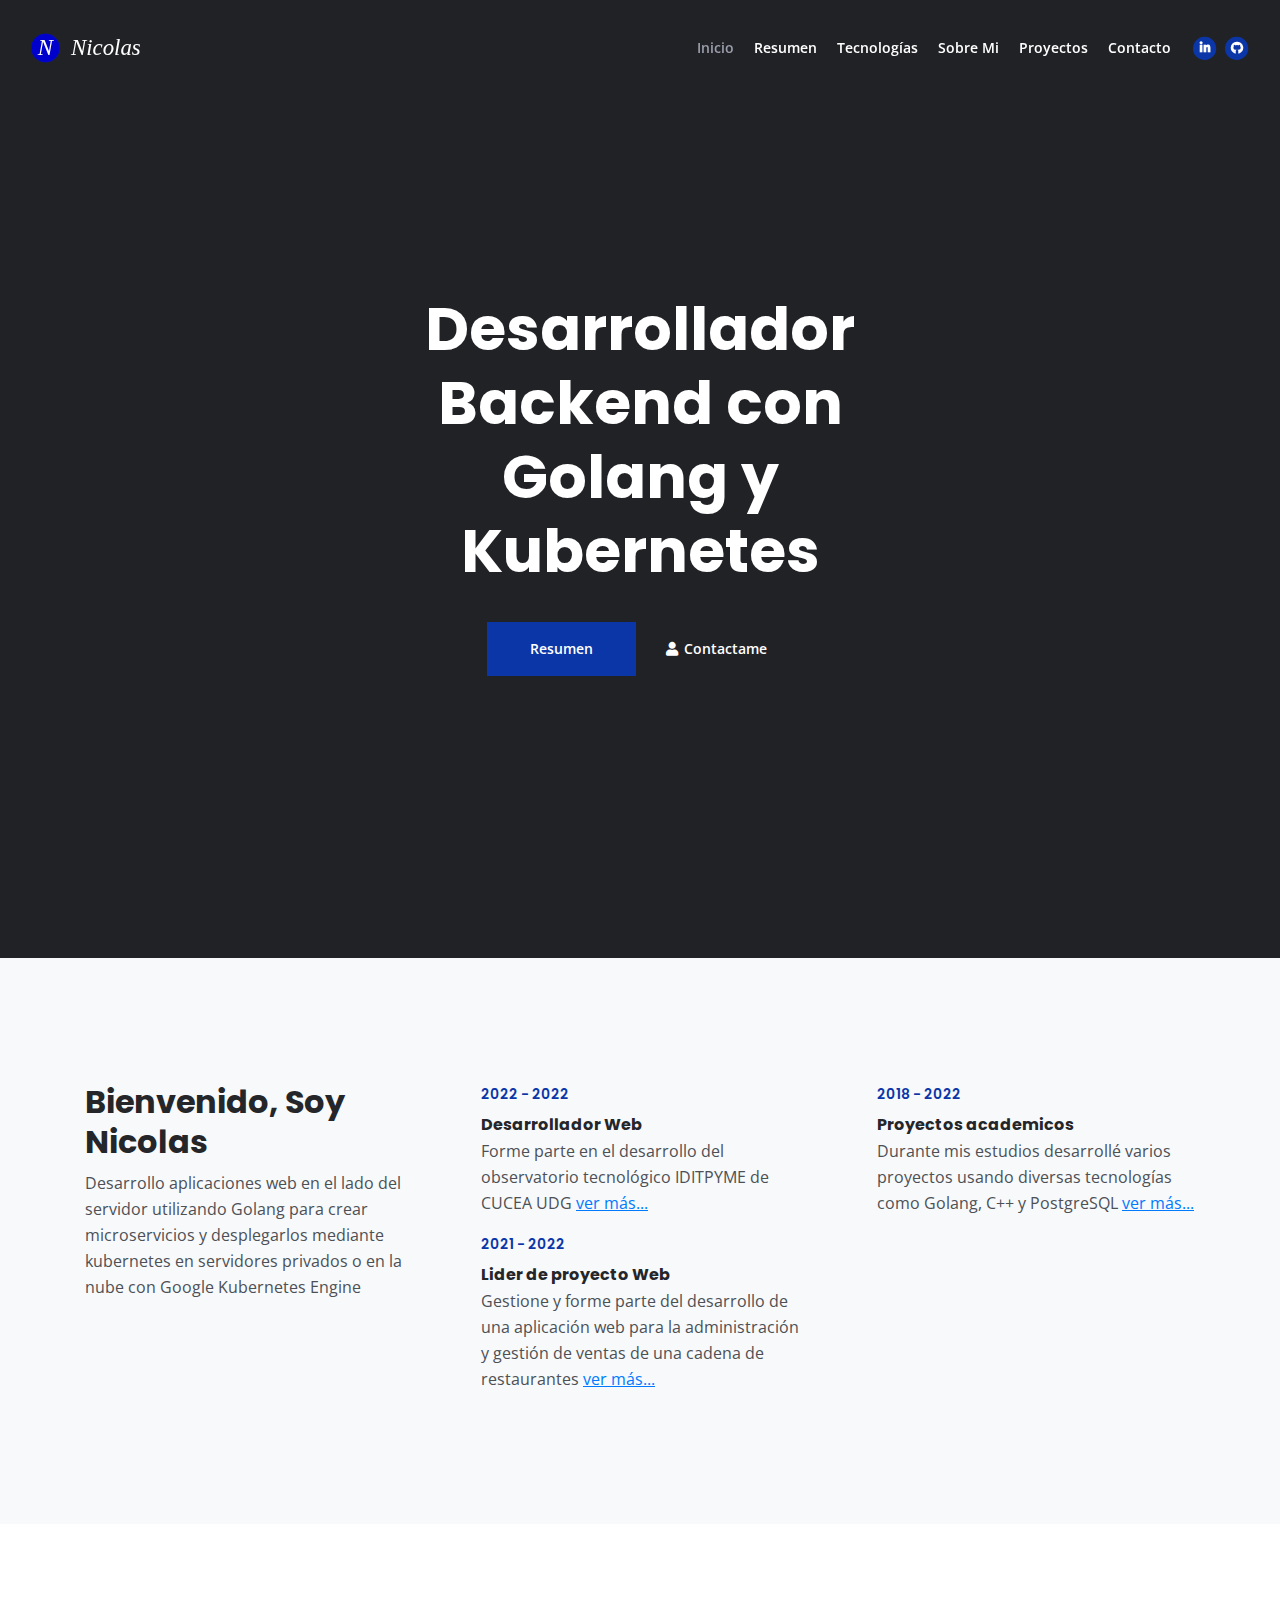
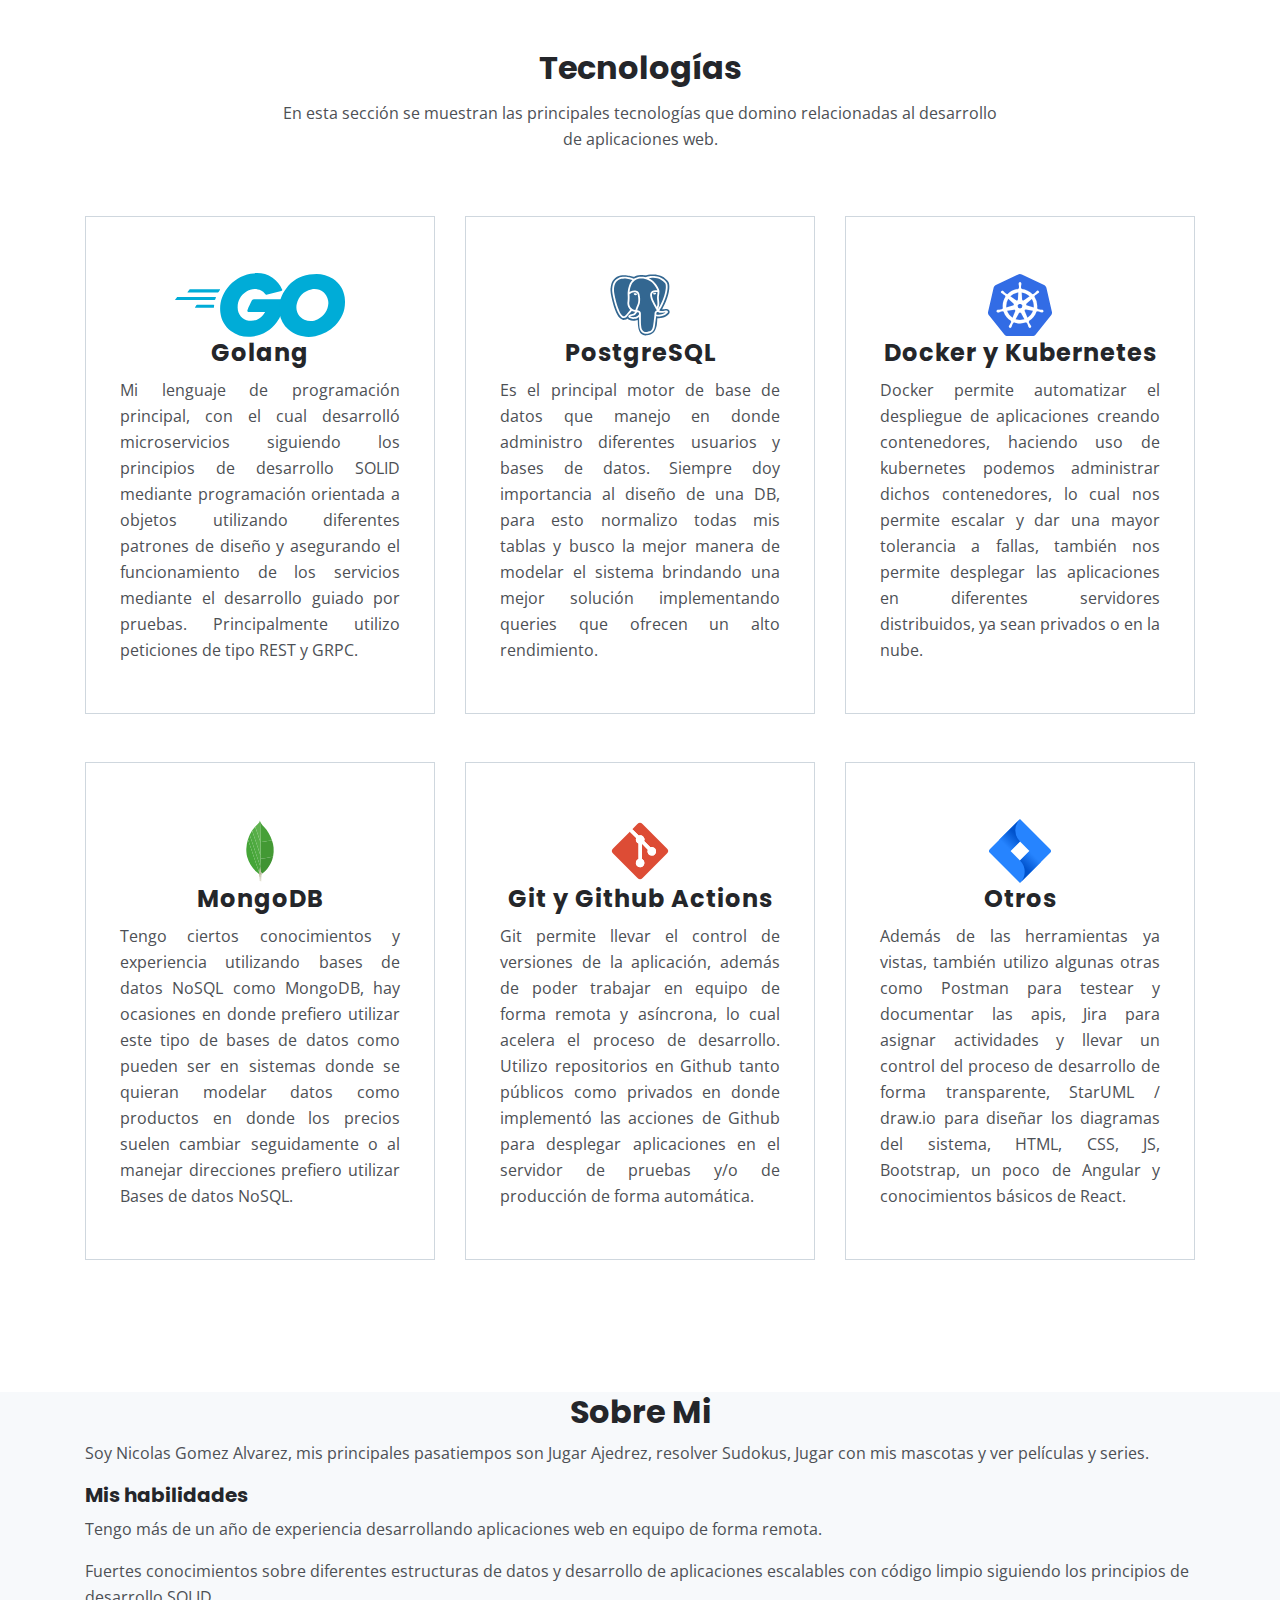
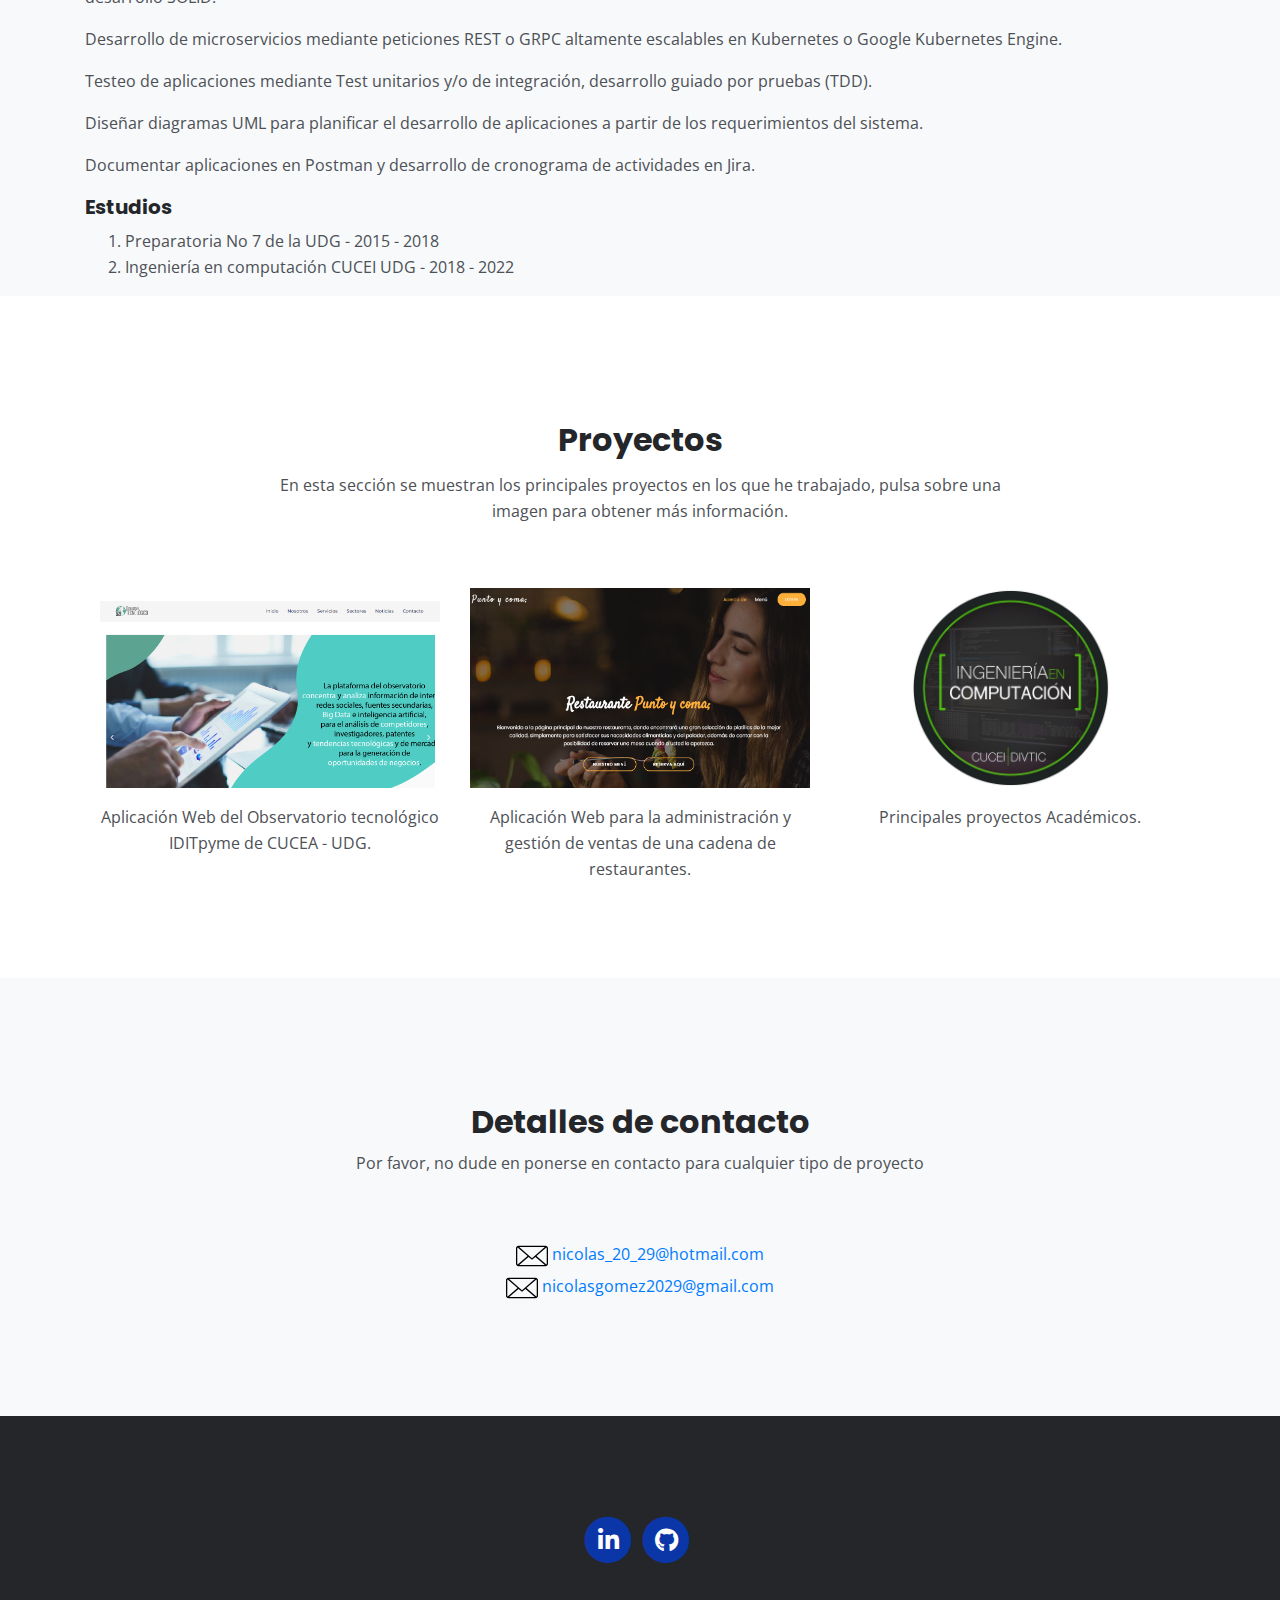
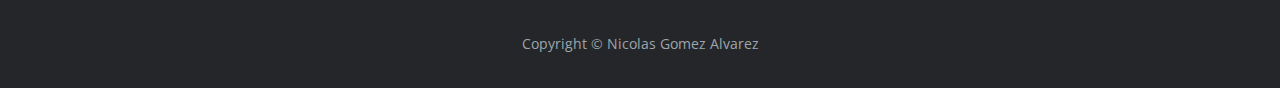
<file: index.html>
<!DOCTYPE html>
<html lang="en">

<head>
    <meta charset="utf-8">
    <!-- <meta http-equiv="content-type" content="text-html; charset=utf-8"> -->
    <meta name="viewport" content="max-width=device-max-width, initial-scale=1, shrink-to-fit=no">

    <!-- SEO Meta Tags -->
    <meta name="description" content="Portafolio de desarrollo de software backend con Golang, Kubernetes, GKE">
    <meta name="author" content="Nicolas Gomez Alvarez">

    <!-- OG Meta Tags to improve the way the post looks when you share the page on Facebook, Twitter, LinkedIn -->
    <meta property="og:site_name" content="Nicolas Gomez Alvarez" /> <!-- website name -->
    <meta property="og:site" content="" /> <!-- website link -->
    <meta property="og:title" content="" /> <!-- title shown in the actual shared post -->
    <meta property="og:description" content="" /> <!-- description shown in the actual shared post -->
    <meta property="og:image" content="" /> <!-- image link, make sure it's jpg -->
    <meta property="og:url" content="" /> <!-- where do you want your post to link to -->
    <meta name="twitter:card" content="summary_large_image"> <!-- to have large image post format in Twitter -->

    <!-- Webpage Title -->
    <title>Nicolas Gomez Alvarez</title>

    <!-- Styles -->
    <link rel="preconnect" href="https://fonts.gstatic.com">
    <link
        href="https://fonts.googleapis.com/css2?family=Open+Sans:ital,wght@0,400;0,600;0,700;1,400&family=Poppins:wght@600&display=swap"
        rel="stylesheet">
    <link href="css/bootstrap.css" rel="stylesheet">
    <link href="css/fontawesome-all.css" rel="stylesheet">
    <link href="css/styles.css" rel="stylesheet">
    <!-- Favicon  -->
    <link rel="icon" href="images/favicon.png">
    <!-- <link rel="stylesheet" href="css/bootstrap2.css"> -->
</head>

<body data-spy="scroll" data-target=".fixed-top">

    <!-- Navigation -->
    <nav class="navbar navbar-expand-lg fixed-top navbar-dark">
        <div class="container">

            <!-- Image Logo -->
            <a class="navbar-brand logo-image" href="index.html"><img src="images/logo.svg" alt="alternative"></a>

            <!-- Text Logo - Use this if you don't have a graphic logo -->
            <!-- <a class="navbar-brand logo-text page-scroll" href="index.html">Mark</a> -->

            <button class="navbar-toggler p-0 border-0" type="button" data-toggle="offcanvas">
                <span class="navbar-toggler-icon"></span>
            </button>

            <div class="navbar-collapse offcanvas-collapse" id="navbarsExampleDefault">
                <ul class="navbar-nav ml-auto">
                    <li class="nav-item">
                        <a class="nav-link page-scroll" href="#header">Inicio <span class="sr-only">(current)</span></a>
                    </li>
                    <li class="nav-item">
                        <a class="nav-link page-scroll" href="#about">Resumen</a>
                    </li>
                    <li class="nav-item">
                        <a class="nav-link page-scroll" href="#services">Tecnologías</a>
                    </li>
                    <li class="nav-item">
                        <a class="nav-link page-scroll" href="#about-me">Sobre Mi</a>
                    </li>
                    <li class="nav-item">
                        <a class="nav-link page-scroll" href="#projects">Proyectos</a>
                    </li>
                    <li class="nav-item">
                        <a class="nav-link page-scroll" href="#contact">Contacto</a>
                    </li>
                </ul>
                <span class="nav-item social-icons">
                    <span class="fa-stack">
                        <a href="https://linkedin.com/in/nicolas2029" target="_blank" rel="Linkedin">
                            <i class="fas fa-circle fa-stack-2x"></i>
                            <i class="fab fa-linkedin-in fa-stack-1x"></i>
                        </a>
                    </span>
                    <span class="fa-stack">
                        <a href="https://github.com/nicolas2029/" target="_blank" rel="Github">
                            <i class="fas fa-circle fa-stack-2x"></i>
                            <i class="fab fa-github fa-stack-1x"></i>
                        </a>
                    </span>
                </span>
            </div> <!-- end of navbar-collapse -->
        </div> <!-- end of container -->
    </nav> <!-- end of navbar -->
    <!-- end of navigation -->


    <!-- Header -->
    <header id="header" class="header">
        <div class="container">
            <div class="row">
                <div class="col-lg-3"></div>
                <div class="col-lg-6">
                    <div class="text-container text-center">
                        <h1 class="h1-large">Desarrollador Backend con Golang y Kubernetes</h1>
                        <a class="btn-solid-lg page-scroll" href="#about">Resumen</a>
                        <a class="btn-outline-lg page-scroll" href="#contact"><i class="fas fa-user"></i>Contactame</a>
                    </div> <!-- end of text-container -->
                </div> <!-- end of col -->
            </div> <!-- end of row -->
        </div> <!-- end of container -->
    </header> <!-- end of header -->
    <!-- end of header -->


    <!-- About-->
    <div id="about" class="basic-1 bg-gray">
        <div class="container">
            <div class="row">
                <div class="col-lg-4">
                    <div class="text-container first">
                        <h2>Bienvenido, Soy Nicolas</h2>
                        <p>
                            Desarrollo aplicaciones web en el lado del servidor utilizando Golang para crear
                            microservicios
                            y desplegarlos mediante kubernetes en servidores privados o en la nube con Google Kubernetes
                            Engine
                        </p>

                    </div> <!-- end of text-container -->
                </div> <!-- end of col -->
                <div class="col-lg-4">
                    <div class="text-container second">
                        <div class="time">2022 - 2022</div>
                        <h6>Desarrollador Web</h6>
                        <p>Forme parte en el desarrollo del observatorio tecnológico IDITPYME de CUCEA UDG
                            <a href="#projects" class="text-primary page-scroll">ver más...</a>
                        </p>
                        <div class="time">2021 - 2022</div>
                        <h6>Lider de proyecto Web</h6>
                        <p>Gestione y forme parte del desarrollo de una aplicación web para la administración y gestión
                            de ventas de una cadena de restaurantes <a href="#projects"
                                class="text-primary page-scroll">ver más...</a>
                        </p>
                    </div> <!-- end of text-container -->
                </div> <!-- end of col -->
                <div class="col-lg-4">
                    <div class="text-container third">
                        <div class="time">2018 - 2022</div>
                        <h6>Proyectos academicos</h6>
                        <p>Durante mis estudios desarrollé varios proyectos usando diversas tecnologías como Golang, C++
                            y PostgreSQL <a href="#projects" class="text-primary page-scroll">ver
                                más...</a></p>
                    </div> <!-- end of text-container -->
                </div> <!-- end of col -->
            </div> <!-- end of row -->
        </div> <!-- end of container -->
    </div> <!-- end of basic-1 -->
    <!-- end of about -->

    <!-- Services -->
    <div id="services" class="basic-2">
        <div class="container">
            <div class="row">
                <div class="col-lg-12">
                    <h2 class="h2-heading">Tecnologías</h2>
                    <p class="p-heading">
                        En esta sección se muestran las principales tecnologías que domino relacionadas al desarrollo de
                        aplicaciones web.
                    </p>
                </div> <!-- end of col -->
            </div> <!-- end of row -->
            <div class="row">
                <div class="col-lg-4">
                    <div class="text-box">
                        <img src="images/go.svg" alt="alternative" style="max-width: 100%; height: 64px;"
                            class="rounded mx-auto d-block">
                        <h4 class="text-center">Golang</h4>
                        <p class="text-justify">
                            Mi lenguaje de programación principal, con el cual desarrolló microservicios siguiendo los
                            principios de desarrollo SOLID mediante programación orientada a objetos utilizando
                            diferentes patrones de diseño y asegurando el funcionamiento de los servicios mediante el
                            desarrollo guiado por pruebas. Principalmente utilizo peticiones de tipo REST y GRPC.
                        </p>
                    </div> <!-- end of text-box -->
                </div> <!-- end of col -->
                <div class="col-lg-4">
                    <div class="text-box">
                        <img src="images/psql.svg" alt="alternative" style="max-width: 100%; height: 64px;"
                            class="rounded mx-auto d-block">
                        <h4 class="text-center">PostgreSQL</h4>
                        <p class="text-justify">
                            Es el principal motor de base de datos que manejo en donde administro diferentes
                            usuarios y bases de datos. Siempre doy importancia al diseño de una DB, para esto
                            normalizo todas mis tablas y busco la mejor manera de modelar el sistema brindando
                            una mejor solución implementando queries que ofrecen un alto rendimiento.
                        </p>
                    </div> <!-- end of text-box -->
                </div> <!-- end of col -->
                <div class="col-lg-4">
                    <div class="text-box">
                        <img src="images/kubernetes.svg" alt="alternative" style="max-width: 100%; height: 64px;"
                            class="rounded mx-auto d-block">
                        <h4 class="text-center">Docker y Kubernetes</h4>
                        <p class="text-justify">
                            Docker permite automatizar el despliegue de aplicaciones creando contenedores, haciendo
                            uso de kubernetes podemos administrar dichos contenedores, lo cual nos permite escalar
                            y dar una mayor tolerancia a fallas, también nos permite desplegar las aplicaciones
                            en diferentes servidores distribuidos, ya sean privados o en la nube.
                        </p>
                    </div> <!-- end of text-box -->
                </div> <!-- end of col -->
                <div class="col-lg-4">
                    <div class="text-box">
                        <img src="images/mongodb.svg" alt="alternative" style="max-width: 100%; height: 64px;"
                            class="rounded mx-auto d-block">
                        <h4 class="text-center">MongoDB</h4>
                        <p class="text-justify">
                            Tengo ciertos conocimientos y experiencia utilizando bases de datos NoSQL como MongoDB, hay
                            ocasiones en donde prefiero utilizar este tipo de bases de datos como pueden ser en sistemas
                            donde se quieran modelar datos como productos en donde los precios suelen cambiar
                            seguidamente o al manejar direcciones prefiero utilizar Bases de datos NoSQL.
                        </p>
                    </div> <!-- end of text-box -->
                </div> <!-- end of col -->
                <div class="col-lg-4">
                    <div class="text-box">
                        <img src="images/git.svg" alt="alternative" style="max-width: 100%; height: 64px;"
                            class="rounded mx-auto d-block">
                        <h4 class="text-center">Git y Github Actions</h4>
                        <p class="text-justify">
                            Git permite llevar el control de versiones de la aplicación, además de poder trabajar en
                            equipo de forma remota y asíncrona, lo cual acelera el proceso de desarrollo. Utilizo
                            repositorios en Github tanto públicos como privados en donde implementó las acciones de
                            Github para desplegar aplicaciones en el servidor de pruebas y/o de producción de forma
                            automática.
                        </p>
                    </div> <!-- end of text-box -->
                </div> <!-- end of col -->
                <div class="col-lg-4">
                    <div class="text-box">
                        <img src="images/jira.svg" alt="alternative" style="max-width: 100%; height: 64px;"
                            class="rounded mx-auto d-block">
                        <h4 class="text-center">Otros</h4>
                        <p class="text-justify">
                            Además de las herramientas ya vistas, también utilizo algunas otras como Postman para
                            testear y documentar las apis, Jira para asignar actividades y llevar un control del proceso
                            de desarrollo de forma transparente, StarUML / draw.io para diseñar los diagramas del
                            sistema, HTML, CSS, JS, Bootstrap, un poco de Angular y conocimientos básicos de React.
                        </p>
                    </div> <!-- end of text-box -->
                </div> <!-- end of col -->
            </div> <!-- end of row -->
        </div> <!-- end of container -->
    </div> <!-- end of basic-2 -->
    <!-- end of services -->


    <!-- Details -->
    <div class=" bg-gray" id="about-me">
        <div class="container">
            <div class="row">
                <div class="col-lg-12">
                    <!-- Text Container -->
                    <div class="text-container">
                        <h2 class="text-center">Sobre Mi</h2>
                        <p>
                            Soy Nicolas Gomez Alvarez, mis principales pasatiempos
                            son Jugar Ajedrez, resolver Sudokus,
                            Jugar con mis mascotas y ver películas y series.
                        </p>
                        <h5>Mis habilidades</h5>
                        <p>
                            Tengo más de un año de experiencia desarrollando aplicaciones web en equipo de forma remota.
                        </p>
                        <p>
                            Fuertes conocimientos sobre diferentes estructuras de datos y desarrollo de aplicaciones
                            escalables con código limpio siguiendo los principios de desarrollo SOLID.
                        </p>
                        <p>
                            Desarrollo de microservicios mediante peticiones REST o GRPC altamente
                            escalables en Kubernetes o Google Kubernetes Engine.
                        </p>
                        <p>
                            Testeo de aplicaciones mediante Test unitarios y/o de integración, desarrollo guiado por
                            pruebas (TDD).
                        </p>
                        <p>
                            Diseñar diagramas UML para planificar el desarrollo de aplicaciones a partir de los
                            requerimientos del sistema.
                        </p>
                        <p>
                            Documentar aplicaciones en Postman y desarrollo de cronograma de actividades en Jira.
                        </p>
                        <h5>Estudios</h5>
                        <ol>
                            <li>Preparatoria No 7 de la UDG - 2015 - 2018</li>
                            <li>Ingeniería en computación CUCEI UDG - 2018 - 2022</li>
                        </ol>
                    </div> <!-- end of text-container -->
                    <!-- end of text container -->

                </div> <!-- end of col -->
            </div> <!-- end of row -->
        </div> <!-- end of container -->
    </div> <!-- end of area-2 -->
    <!-- end of details -->

    <!-- Works -->
    <div class="basic-3" id="projects">
        <div class="container">
            <div class="row">
                <div class="col-lg-12">
                    <h2 class="h2-heading">Proyectos</h2>
                    <p class="p-heading">
                        En esta sección se muestran los principales proyectos en los que he trabajado, pulsa sobre una
                        imagen para obtener más información.
                    </p>
                </div> <!-- end of col -->
            </div> <!-- end of row -->
            <div class="d-flex flex-row align-items-center flex-wrap inline-block text-center">
                <div class="col-lg-4">
                    <div class="text-container" style="height: 200px; width: auto;">
                        <div type="button" class="image-container d-inline-flex" data-toggle="modal"
                            data-target="#observatorio-modal" style="height: 200px; width: auto;">
                            <img class="img-fluid mh-100" src="projects/observatorio/images/home.jpg" alt="alternative"
                                style="display: inline-block; align-self: flex-end;">
                        </div> <!-- end of image-container -->
                        <p>
                            Aplicación Web del Observatorio tecnológico IDITpyme de CUCEA - UDG.
                        </p>
                    </div> <!-- end of text-container -->
                </div> <!-- end of col -->
                <div class="col-lg-4 ">
                    <div class="text-container" style="height: 200px; width: auto;">
                        <div type="button" class="image-container d-inline-flex" data-toggle="modal"
                            data-target="#modular-modal" style="height: 200px; width: auto;">
                            <img class="img-fluid mh-100" src="projects/modular/images/home.jpg" alt="alternative">
                        </div> <!-- end of image-container -->
                        <p>Aplicación Web para la administración y gestión de ventas de una cadena de restaurantes.
                        </p>
                    </div> <!-- end of text-container -->
                </div> <!-- end of col -->
                <div class="col-lg-4 ">
                    <div class="text-container" style="height: 200px; width: auto;">
                        <div type="button" class="image-container d-inline-flex" data-toggle="modal"
                            data-target="#scholar-modal" style="height: 200px; width: auto;">
                            <img class="img-fluid mh-100" src="images/scholar.jpg" alt="alternative"
                                style="display: inline-block; align-self: flex-end;">
                        </div> <!-- end of image-container -->
                        <p>Principales proyectos Académicos.</p>
                    </div> <!-- end of text-container -->
                </div> <!-- end of col -->
            </div> <!-- end of row -->

        </div> <!-- end of row -->
    </div> <!-- end of container -->
    <!-- end of works -->



    <!-- Testimonials -->
    <div class="cards-1">
    </div> <!-- end of cards-1 -->
    <!-- end of testimonials -->



    <!-- Contact -->
    <div id="contact" class="form-1 bg-gray">
        <div class="container">
            <div class="text-center">
                <h2>Detalles de contacto</h2>
                <p class="p-heading">Por favor, no dude en ponerse en contacto para cualquier tipo de proyecto
                </p>
            </div> <!-- end of row -->
            <div class="text-center">
                <div>
                    <img src="images/mail.svg" alt="Correo Electronico"
                        style="height: 32px; width: 32px; user-select: none" class="d-inline">
                    <p class="d-inline text-primary">nicolas_20_29@hotmail.com</p>
                </div>
                <div>
                    <img src="images/mail.svg" alt="Correo Electronico"
                        style="height: 32px; width: 32px; user-select: none" class="d-inline">
                    <p class="d-inline text-primary">nicolasgomez2029@gmail.com</p>
                </div>
                <!-- Contact Form -->

                <!-- end of contact form -->

            </div> <!-- end of row -->
        </div> <!-- end of container -->
    </div> <!-- end of form-1 -->
    <!-- end of contact -->


    <!-- Footer -->
    <div class="footer bg-gray">
        <div class="container">
            <div class="row">
                <div class="col-lg-12">
                    <div class="social-container">
                        <span class="fa-stack">
                            <a href="https://linkedin.com/in/nicolas2029" target="_blank" rel="Linkedin">
                                <i class="fas fa-circle fa-stack-2x"></i>
                                <i class="fab fa-linkedin-in fa-stack-1x"></i>
                            </a>
                        </span>
                        <span class="fa-stack">
                            <a href="https://github.com/nicolas2029/" target="_blank" rel="Github">
                                <i class="fas fa-circle fa-stack-2x"></i>
                                <i class="fab fa-github fa-stack-1x"></i>
                            </a>
                        </span>
                    </div> <!-- end of social-container -->
                </div> <!-- end of col -->
            </div> <!-- end of row -->
        </div> <!-- end of container -->
    </div> <!-- end of footer -->
    <!-- end of footer -->


    <!-- Copyright -->
    <div class="copyright bg-gray">
        <div class="container">
            <div class="row">
                <div class="col-lg-12">
                    <p class="p-small">Copyright © <a class="no-line" href="#your-link">Nicolas Gomez Alvarez</a></p>
                </div> <!-- end of col -->
            </div> <!-- enf of row -->
        </div> <!-- end of container -->
    </div> <!-- end of copyright -->
    <!-- end of copyright -->


    <div class="portfolio-modal modal fade" id="observatorio-modal" tabindex="-1" aria-labelledby="observatorio-modal"
        aria-hidden="true">
        <div class="modal-dialog modal-xl">
            <div class="modal-content">
                <div class="modal-header border-0">
                    <button type="button" class="close" data-dismiss="modal" aria-label="Close">
                        <span aria-hidden="true">&times;</span>
                    </button>
                    <div class="modal-body text-center pb-5">
                        <div class="container">
                            <div class="row justify-content-center">
                                <div class="col-lg-8">
                                    <!-- Portfolio Modal - Title-->
                                    <h2 class="portfolio-modal-title text-secondary text-uppercase mb-0">Observatorio
                                        tecnologico
                                    </h2>

                                    <!-- Portfolio Modal - Image-->
                                    <img class="img-fluid rounded mb-5" src="projects/observatorio/images/home.jpg"
                                        alt="..." />
                                    <!-- Portfolio Modal - Text-->
                                    <p class="mb-4">
                                        Forme parte de un equipo de 5 personas desarrollando el Backend (Java) y
                                        Frontend (Angular) del observatorio tecnológico IDITPYME de CUCEA de la UDG en
                                        donde refactorice código, implemente nuevas funcionalidades, brinde asesorías a
                                        mis compañeros, detecte y corregi errores y actualice módulos que habían quedado
                                        obsoletos.
                                    </p>

                                    <h3 class="text-secondary text-uppercase mb-0">
                                        Referencias
                                    </h3>
                                    <p class="mb-4">
                                        <a href="https://observatoriotecnologico.org.mx/" target="_blank">Página de
                                            inicio</a>
                                    </p>
                                    <button type="button" class="btn btn-secondary" data-dismiss="modal">Cerrar</button>
                                    <button type="button" class="btn btn-primary" href="observatory.html"
                                        id="observatory-btn">Ver más
                                        detalles</button>
                                    <script type="text/javascript">
                                        document.getElementById("observatory-btn").onclick = function () {
                                            location.href = "observatory.html";
                                        };
                                    </script>
                                </div>
                            </div>
                        </div>
                    </div>
                </div>
            </div>
        </div>
    </div>
    <div class="portfolio-modal modal fade" id="modular-modal" tabindex="-1" aria-labelledby="modular-modal"
        aria-hidden="true">
        <div class="modal-dialog modal-xl">
            <div class="modal-content">
                <div class="modal-header border-0">
                    <button type="button" class="close" data-dismiss="modal" aria-label="Close">
                        <span aria-hidden="true">&times;</span>
                    </button>
                    <div class="modal-body text-center pb-5">
                        <div class="container">
                            <div class="row justify-content-center">
                                <div class="col-lg-8">
                                    <!-- Portfolio Modal - Title-->
                                    <h2 class="portfolio-modal-title text-secondary text-uppercase mb-0">Restaurante
                                        punto y coma
                                    </h2>

                                    <!-- Portfolio Modal - Image-->
                                    <img class="img-fluid rounded mb-5" src="projects/modular/images/home.jpg"
                                        alt="..." />
                                    <!-- Portfolio Modal - Text-->
                                    <p class="mb-4">
                                        Gestione y forme parte del desarrollo de una aplicación Web utilizando Golang
                                        para el Backend y Bootstrap para el Frontend con una arquitectura de
                                        microservicios orquestada mediante GKE logramos brindar una solución al problema
                                        de la administración y gestión de ventas de múltiples establecimientos, con
                                        diferentes tipos de usuarios, formas de pagos y pedidos.
                                    </p>

                                    <h3 class="text-secondary text-uppercase mb-0">
                                        Referencias
                                    </h3>
                                    <p class="mb-4">
                                        <a href="https://puntoycoma.works/" target="_blank">Página de inicio</a>
                                    </p>
                                    <button type="button" class="btn btn-secondary" data-dismiss="modal">Cerrar</button>
                                    <button type="button" class="btn btn-primary" id="modular-btn">Ver más
                                        detalles</button>
                                    <script type="text/javascript">
                                        document.getElementById("modular-btn").onclick = function () {
                                            location.href = "modular.html";
                                        };
                                    </script>
                                </div>
                            </div>
                        </div>
                    </div>
                </div>
            </div>
        </div>
    </div>
    <div class="portfolio-modal modal fade" id="scholar-modal" tabindex="-1" aria-labelledby="scholar-modal"
        aria-hidden="true">
        <div class="modal-dialog modal-xl">
            <div class="modal-content">
                <div class="modal-header border-0">
                    <button type="button" class="close" data-dismiss="modal" aria-label="Close">
                        <span aria-hidden="true">&times;</span>
                    </button>
                    <div class="modal-body  pb-5">
                        <div class="container">
                            <div class="row justify-content-center">
                                <div class="col-lg-8">
                                    <!-- Portfolio Modal - Title-->
                                    <h2 class="text-center portfolio-modal-title text-secondary text-uppercase mb-0">
                                        Proyectos academicos
                                    </h2>

                                    <!-- Portfolio Modal - Image-->
                                    <img class="img-fluid rounded mb-5" src="images/scholar.jpg" alt="..." />
                                    <!-- Portfolio Modal - Text-->
                                    <p class="mb-4 text-center">
                                        Durante mis estudios en Ingeniería en computación desarrolle varias aplicaciones
                                        de escritorio y web, algunas de las más relevantes son: </p>
                                    <ul>
                                        <li>Aplicación web que simula la administración y gestión de ventas de una
                                            cadena de restaurantes - Golang, PostgreSQL</li>
                                        <ul>
                                            <li>Versión No 1 - Arquitectura Monolítica</li>
                                            <li>Versión No 2 - Arquitectura Microservicios con Kubernetes e ISTIO MESH
                                            </li>
                                        </ul>
                                        <li>Simulador de Sistema Operativo - Golang</li>
                                        <li>Observador para el registro de materias libres de la UDG - Golang</li>
                                        <li>Servicio de Historial de archivos para Windows - Golang</li>
                                        <li>Gestor de ventas de una peletería - Python, PostgreSQL</li>
                                        <li>Simulador de sistema de ventas y recomendaciones de productos (eCommerce) -
                                            C++, SQLite</li>
                                        <li>Simulador de servicios bancarios - C++</li>
                                        <li>Sistema de correo electrónico - C++</li>
                                    </ul>
                                    <div class="text-center">
                                        <button type="button" class="btn btn-secondary"
                                            data-dismiss="modal">Cerrar</button>
                                    </div>
                                </div>
                            </div>
                        </div>
                    </div>
                </div>
            </div>
        </div>
    </div>
    <!-- Scripts -->
    <script src="js/jquery.min.js"></script> <!-- jQuery for Bootstrap's JavaScript plugins -->
    <script src="js/bootstrap.min.js"></script> <!-- Bootstrap framework -->
    <script src="js/jquery.easing.min.js"></script> <!-- jQuery Easing for smooth scrolling between anchors -->
    <script src="js/scripts.js"></script> <!-- Custom scripts -->
    <script src="https://cdn.jsdelivr.net/npm/bootstrap@3.4.1/dist/js/bootstrap.min.js"
        integrity="sha384-aJ21OjlMXNL5UyIl/XNwTMqvzeRMZH2w8c5cRVpzpU8Y5bApTppSuUkhZXN0VxHd"
        crossorigin="anonymous"></script>
    <!-- Latest compiled and minified JavaScript -->
    <script src="js/bootstrap.js"></script>

</body>

</html>
</file>
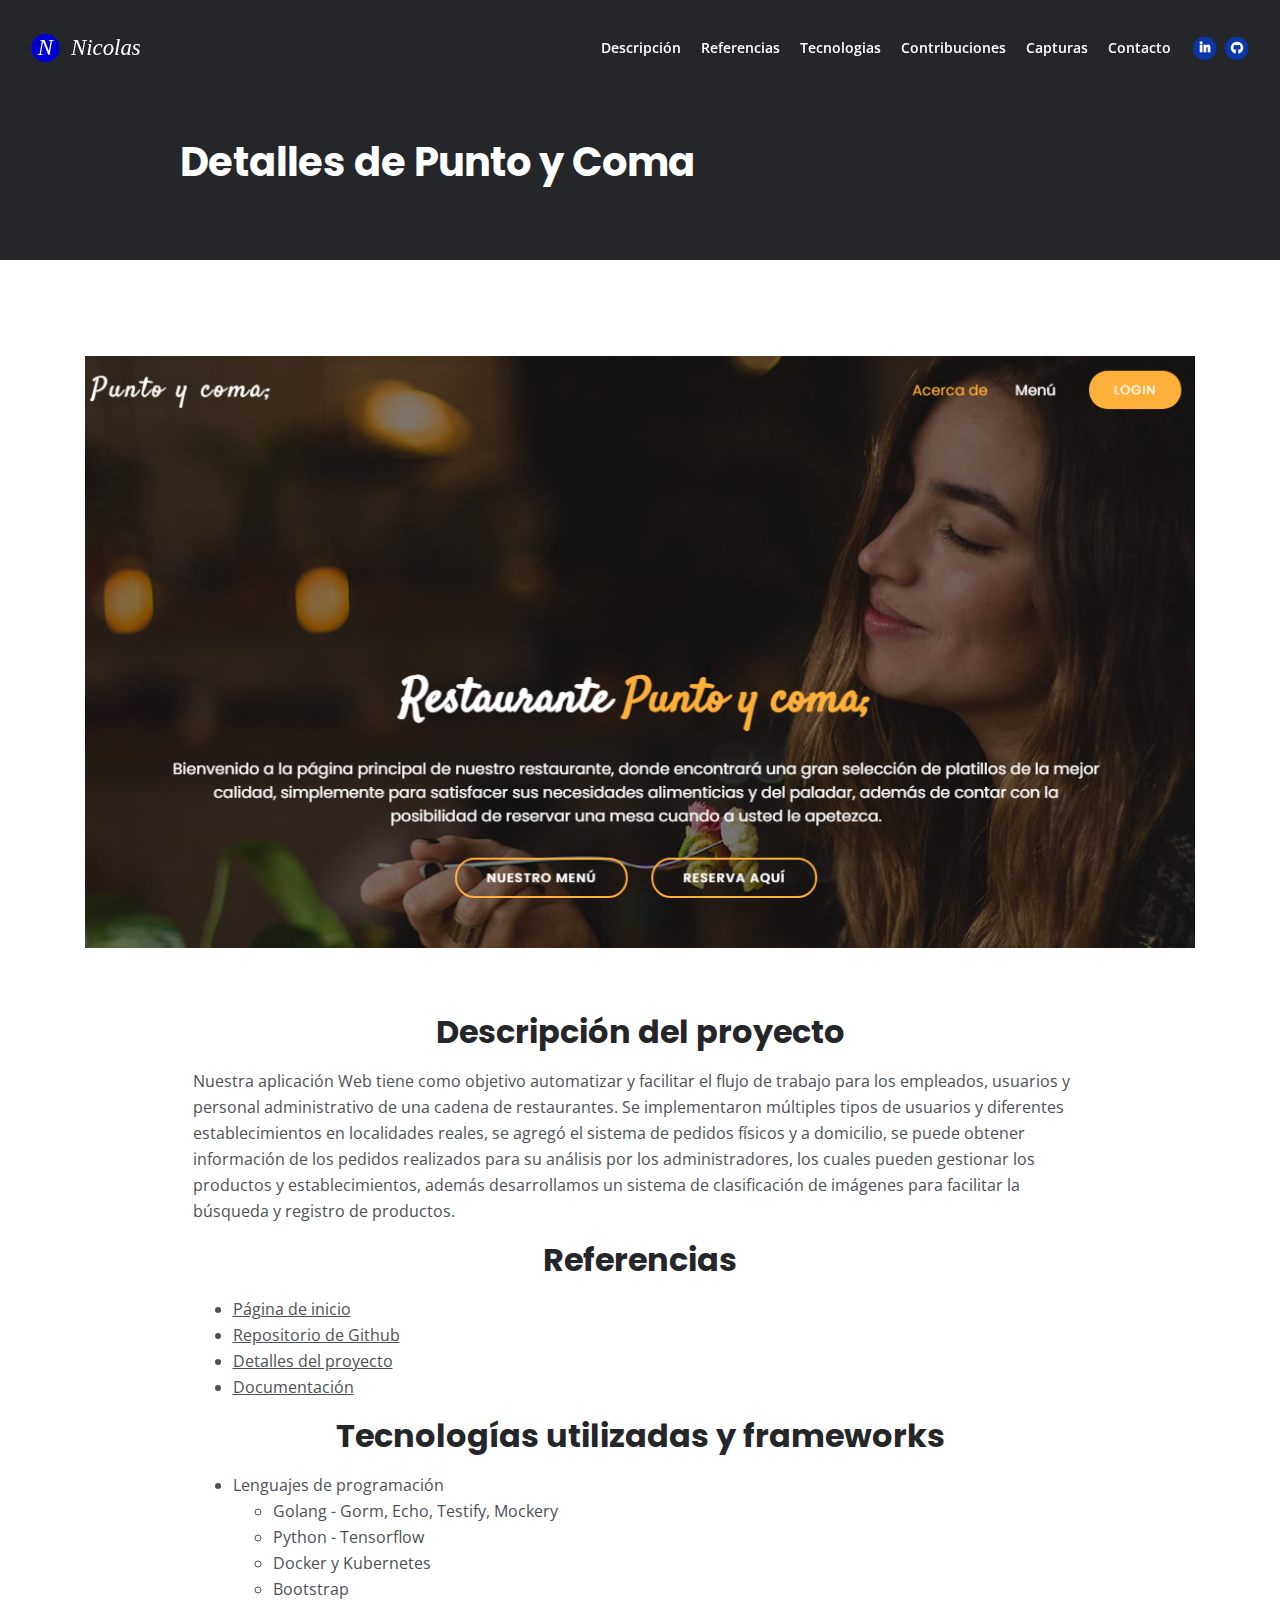
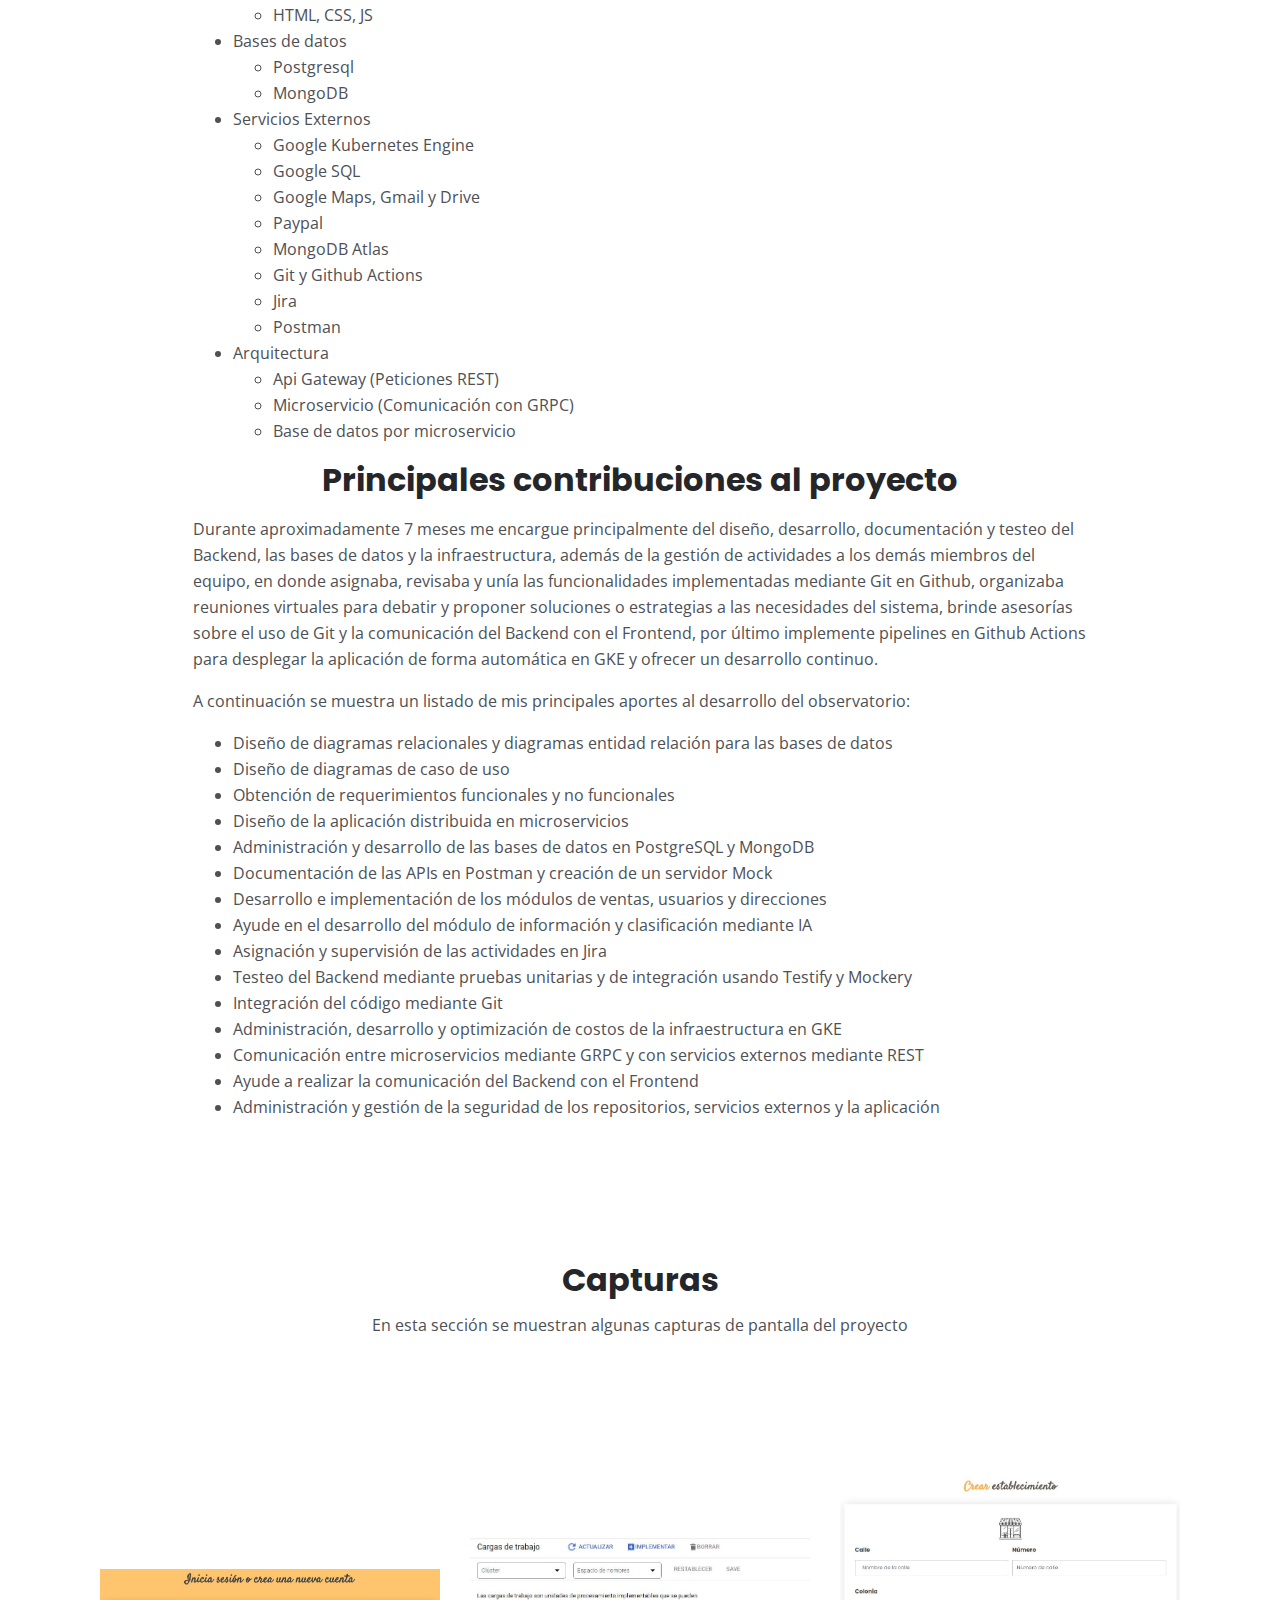
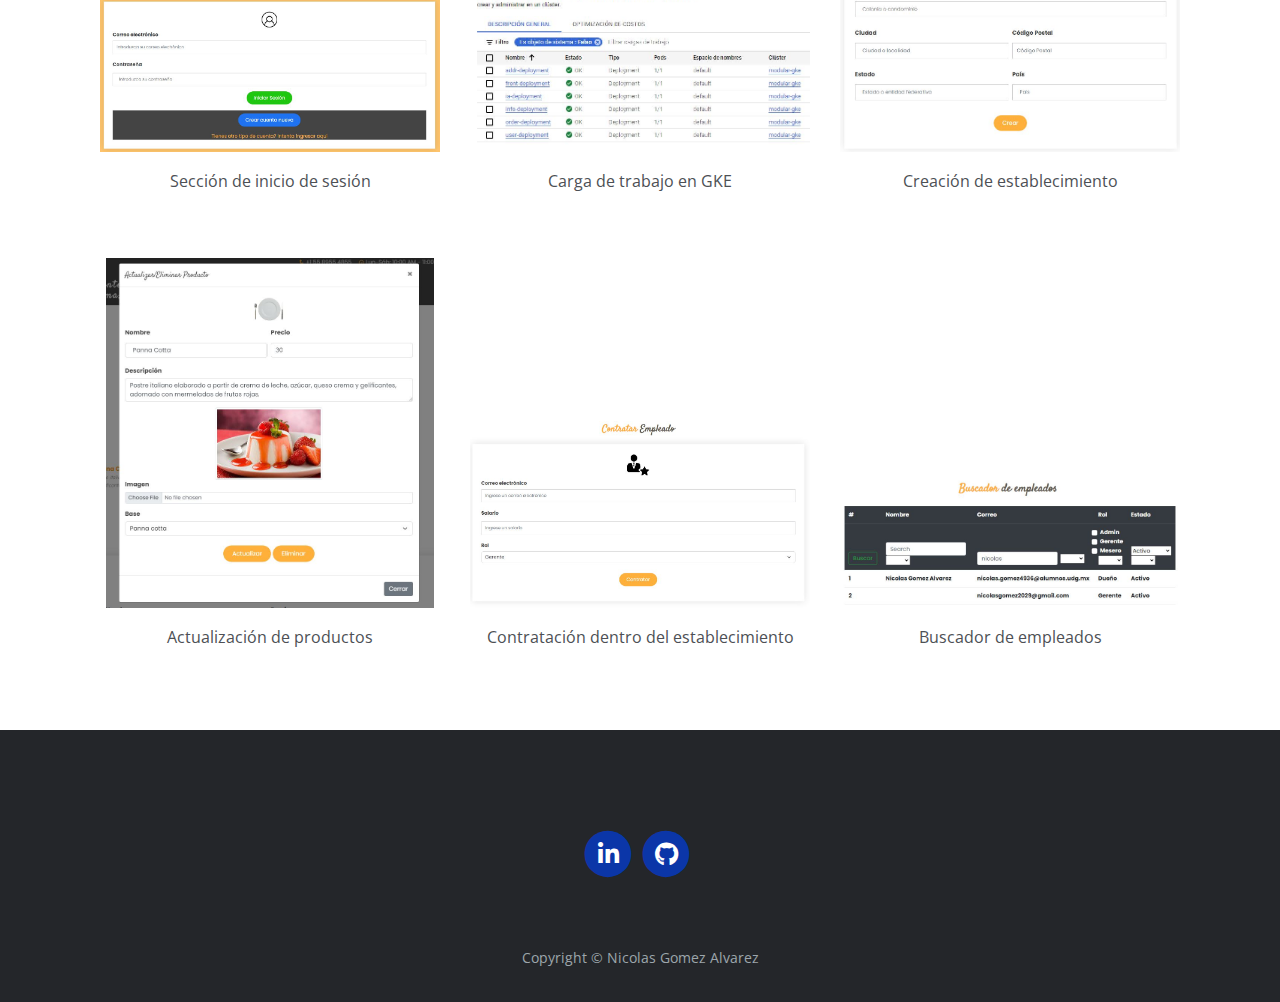
<file: modular.html>
<!DOCTYPE html>
<html lang="en">

<head>
    <meta charset="utf-8">
    <meta name="viewport" content="width=device-width, initial-scale=1, shrink-to-fit=no">

    <!-- SEO Meta Tags -->
    <meta name="description" content="Your description">
    <meta name="author" content="Your name">

    <!-- OG Meta Tags to improve the way the post looks when you share the page on Facebook, Twitter, LinkedIn -->
    <meta property="og:site_name" content="" /> <!-- website name -->
    <meta property="og:site" content="" /> <!-- website link -->
    <meta property="og:title" content="" /> <!-- title shown in the actual shared post -->
    <meta property="og:description" content="" /> <!-- description shown in the actual shared post -->
    <meta property="og:image" content="" /> <!-- image link, make sure it's jpg -->
    <meta property="og:url" content="" /> <!-- where do you want your post to link to -->
    <meta name="twitter:card" content="summary_large_image"> <!-- to have large image post format in Twitter -->

    <!-- Webpage Title -->
    <title>Punto y Coma - Detalles</title>

    <!-- Styles -->
    <link rel="preconnect" href="https://fonts.gstatic.com">
    <link
        href="https://fonts.googleapis.com/css2?family=Open+Sans:ital,wght@0,400;0,600;0,700;1,400&family=Poppins:wght@600&display=swap"
        rel="stylesheet">
    <link href="css/bootstrap.css" rel="stylesheet">
    <link href="css/fontawesome-all.css" rel="stylesheet">
    <link href="css/styles.css" rel="stylesheet">
    <link rel="stylesheet" href="dist/venobox.min.css" type="text/css" media="screen" />
    <!-- Favicon  -->
    <link rel="icon" href="images/favicon.svg">
</head>

<body data-spy="scroll" data-target=".fixed-top">

    <!-- Navigation -->
    <nav class="navbar navbar-expand-lg fixed-top navbar-dark">
        <div class="container">

            <!-- Image Logo -->
            <a class="navbar-brand logo-image" href="index.html"><img src="images/logo.svg" alt="alternative"></a>

            <!-- Text Logo - Use this if you don't have a graphic logo -->
            <!-- <a class="navbar-brand logo-text page-scroll" href="index.html">Mark</a> -->

            <button class="navbar-toggler p-0 border-0" type="button" data-toggle="offcanvas">
                <span class="navbar-toggler-icon"></span>
            </button>

            <div class="navbar-collapse offcanvas-collapse" id="navbarsExampleDefault">
                <ul class="navbar-nav ml-auto">
                    <li class="nav-item">
                        <a class="nav-link page-scroll" href="#description">Descripción</a>
                    </li>
                    <li class="nav-item">
                        <a class="nav-link page-scroll" href="#references">Referencias</a>
                    </li>
                    <li class="nav-item">
                        <a class="nav-link page-scroll" href="#technologies">Tecnologias</a>
                    </li>
                    <li class="nav-item">
                        <a class="nav-link page-scroll" href="#contributions">Contribuciones</a>
                    </li>
                    <li class="nav-item">
                        <a class="nav-link page-scroll" href="#screenshots">Capturas</a>
                    </li>
                    <li class="nav-item">
                        <a class="nav-link page-scroll" href="index.html#contact">Contacto</a>
                    </li>
                </ul>
                <span class="nav-item social-icons">
                    <span class="fa-stack">
                        <a href="https://linkedin.com/in/nicolas2029" target="_blank" rel="Linkedin">
                            <i class="fas fa-circle fa-stack-2x"></i>
                            <i class="fab fa-linkedin-in fa-stack-1x"></i>
                        </a>
                    </span>
                    <span class="fa-stack">
                        <a href="https://github.com/nicolas2029/" target="_blank" rel="Github">
                            <i class="fas fa-circle fa-stack-2x"></i>
                            <i class="fab fa-github fa-stack-1x"></i>
                        </a>
                    </span>
                </span>
            </div> <!-- end of navbar-collapse -->
        </div> <!-- end of container -->
    </nav> <!-- end of navbar -->
    <!-- end of navigation -->


    <!-- Header -->
    <header class="ex-header">
        <div class="container">
            <div class="row">
                <div class="col-xl-10 offset-xl-1">
                    <h1>Detalles de Punto y Coma</h1>
                </div> <!-- end of col -->
            </div> <!-- end of row -->
        </div> <!-- end of container -->
    </header> <!-- end of ex-header -->
    <!-- end of header -->


    <!-- Basic -->
    <div class="ex-basic-1 pt-5 pb-5">
        <div class="container">
            <div class="row">
                <div class="col-lg-12">
                    <a href="projects/modular/images/home.jpg" class="venobox" title="Pagina de inicio">
                        <img class="img-fluid mt-5 mb-3" src="projects/modular/images/home.jpg" alt="alternative">
                    </a>
                </div> <!-- end of col -->
            </div> <!-- end of row -->
        </div> <!-- end of container -->
    </div> <!-- end of ex-basic-1 -->
    <!-- end of basic -->


    <section id="description">
        <div class="container">
            <div class="col-xl-10 offset-xl-1">
                <h2 class="mb-3 text-center">Descripción del proyecto</h2>
                <p>
                    Nuestra aplicación Web tiene como objetivo automatizar y facilitar el flujo de trabajo para los
                    empleados, usuarios y personal administrativo de una cadena de restaurantes. Se implementaron
                    múltiples tipos de usuarios y diferentes establecimientos en localidades reales, se agregó el
                    sistema de pedidos físicos y a domicilio, se puede obtener información de los pedidos realizados
                    para su análisis por los administradores, los cuales pueden gestionar los productos y
                    establecimientos, además desarrollamos un sistema de clasificación de imágenes para facilitar la
                    búsqueda y registro de productos.
                </p>
            </div>
        </div>
    </section>

    <section id="references">
        <div class="container">
            <div class="col-xl-10 offset-xl-1">
                <h2 class="mb-3 text-center">Referencias</h2>
                <ul>
                    <li><a href="https://puntoycoma.works/" target="_blank">Página de inicio</a></li>
                    <li><a href="https://github.com/modular-project/" target="_blank">Repositorio de Github</a></li>
                    <li><a href="https://drive.google.com/file/d/1jXXOSqd49eAvN-0NainFl1AHUGf6QznA/view?usp=sharing"
                            target="_blank">Detalles del proyecto</a></li>
                    <li><a href="https://drive.google.com/file/d/1swEBYF7Ej9HZDRcFTFI4zh8qEeWhpyM2/view?usp=sharing"
                            target="_blank">Documentación</a>
                    </li>
                </ul>
            </div>
        </div>
    </section>

    <section id="technologies">
        <div class="container">
            <div class="col-xl-10 offset-xl-1">
                <h2 class="mb-3 text-center">Tecnologías utilizadas y frameworks</h2>
                <ul>
                    <li>Lenguajes de programación
                        <ul>
                            <li>Golang - Gorm, Echo, Testify, Mockery</li>
                            <li>Python - Tensorflow</li>
                            <li>Docker y Kubernetes</li>
                            <li>Bootstrap</li>
                            <li>HTML, CSS, JS</li>
                        </ul>
                    </li>
                    <li>Bases de datos
                        <ul>
                            <li>Postgresql</li>
                            <li>MongoDB</li>
                        </ul>
                    </li>
                    <li>Servicios Externos
                        <ul>
                            <li>Google Kubernetes Engine</li>
                            <li>Google SQL</li>
                            <li>Google Maps, Gmail y Drive</li>
                            <li>Paypal</li>
                            <li>MongoDB Atlas</li>
                            <li>Git y Github Actions</li>
                            <li>Jira</li>
                            <li>Postman</li>
                        </ul>
                    </li>
                    <li>Arquitectura
                        <ul>
                            <li>Api Gateway (Peticiones REST)</li>
                            <li>Microservicio (Comunicación con GRPC)</li>
                            <li>Base de datos por microservicio</li>
                        </ul>
                    </li>
                </ul>
            </div>
        </div>
    </section>

    <section id="contributions">
        <div class="container">
            <div class="col-xl-10 offset-xl-1">
                <h2 class="mb-3 text-center">Principales contribuciones al proyecto</h2>
                <p>
                    Durante aproximadamente 7 meses me encargue principalmente del diseño, desarrollo, documentación y
                    testeo del Backend, las bases de datos y la infraestructura, además de la gestión de actividades a
                    los demás miembros del equipo, en donde asignaba, revisaba y unía las funcionalidades implementadas
                    mediante Git en Github, organizaba reuniones virtuales para debatir y proponer soluciones o
                    estrategias a las necesidades del sistema, brinde asesorías sobre el uso de Git y la comunicación
                    del Backend con el Frontend, por último implemente pipelines en Github Actions para desplegar la
                    aplicación de forma automática en GKE y ofrecer un desarrollo continuo.
                </p>
                <p>
                    A continuación se muestra un listado de mis principales aportes al desarrollo del
                    observatorio:
                </p>
                <ul>
                    <li>Diseño de diagramas relacionales y diagramas entidad relación para las bases de datos</li>
                    <li>Diseño de diagramas de caso de uso</li>
                    <li>Obtención de requerimientos funcionales y no funcionales</li>
                    <li>Diseño de la aplicación distribuida en microservicios</li>
                    <li>Administración y desarrollo de las bases de datos en PostgreSQL y MongoDB</li>
                    <li>Documentación de las APIs en Postman y creación de un servidor Mock</li>
                    <li>Desarrollo e implementación de los módulos de ventas, usuarios y direcciones</li>
                    <li>Ayude en el desarrollo del módulo de información y clasificación mediante IA</li>
                    <li>Asignación y supervisión de las actividades en Jira</li>
                    <li>Testeo del Backend mediante pruebas unitarias y de integración usando Testify y Mockery</li>
                    <li>Integración del código mediante Git</li>
                    <li>Administración, desarrollo y optimización de costos de la infraestructura en GKE</li>
                    <li>Comunicación entre microservicios mediante GRPC y con servicios externos mediante REST</li>
                    <li>Ayude a realizar la comunicación del Backend con el Frontend</li>
                    <li>Administración y gestión de la seguridad de los repositorios, servicios externos y la aplicación
                    </li>
                </ul>
            </div>
        </div>
    </section>

    <!-- Works -->
    <section id="screenshots">
        <div class="basic-3">
            <div class="container">
                <div class="row ">
                    <div class="col-lg-12">
                        <h2 class="h2-heading">Capturas</h2>
                        <p class="p-heading">
                            En esta sección se muestran algunas capturas de pantalla del proyecto
                        </p>
                    </div> <!-- end of col -->
                </div> <!-- end of row -->
                <div class="d-flex flex-row align-items-center flex-wrap inline-block text-center">
                    <div class="col-lg-4">
                        <div class="text-container ">
                            <div class="image-container d-inline-flex" style="height: 350px; width: auto;">
                                <a class="venobox d-inline-flex" data-gall="screen-shots"
                                    href="projects/modular/images/login.jpg" title="Sección de inicio de sesión">
                                    <img src="projects/modular/images/login.jpg" class="img-fluid mh-100"
                                        alt=" alternative" style="display: inline-block;
                                    align-self: flex-end;">
                                </a>
                            </div> <!-- end of image-container -->
                            <p>
                                Sección de inicio de sesión
                            </p>
                        </div> <!-- end of text-container -->
                    </div> <!-- end of col -->
                    <div class="col-lg-4 ">
                        <div class="text-container">
                            <div class="image-container d-inline-flex " style="height: 350px; width: auto; ">
                                <a class="venobox d-inline-flex " data-gall="screen-shots"
                                    href="projects/modular/images/workload.jpg" title="Carga de trabajo en GKE">
                                    <img src="projects/modular/images/workload.jpg" class="img-fluid mh-100 "
                                        alt=" alternative" style="display: inline-block;
                                align-self: flex-end;">
                                </a>
                            </div> <!-- end of image-container -->
                            <p>
                                Carga de trabajo en GKE
                            </p>
                        </div> <!-- end of text-container -->
                    </div> <!-- end of col -->
                    <div class="col-lg-4">
                        <div class="text-container ">
                            <div class="image-container d-inline-flex" style="height: 350px; width: auto;">
                                <a class="venobox d-inline-flex" data-gall="screen-shots"
                                    href="projects/modular/images/create-estb.JPG" title="Creación de establecimiento">
                                    <img src="projects/modular/images/create-estb.JPG" class="img-fluid mh-100"
                                        alt=" alternative" style="display: inline-block;
                                    align-self: flex-end;">
                                </a>
                            </div> <!-- end of image-container -->
                            <p>
                                Creación de establecimiento
                            </p>
                        </div> <!-- end of text-container -->
                    </div> <!-- end of col -->
                    <div class="col-lg-4">
                        <div class="text-container ">
                            <div class="image-container d-inline-flex" style="height: 350px; width: auto;">
                                <a class="venobox d-inline-flex" data-gall="screen-shots"
                                    href="projects/modular/images/update-product.jpg"
                                    title="Actualización de productos">
                                    <img src="projects/modular/images/update-product.jpg" class="img-fluid mh-100"
                                        alt=" alternative" style="display: inline-block;
                                    align-self: flex-end;">
                                </a>
                            </div> <!-- end of image-container -->
                            <p>
                                Actualización de productos
                            </p>
                        </div> <!-- end of text-container -->
                    </div> <!-- end of col -->
                    <div class="col-lg-4">
                        <div class="text-container ">
                            <div class="image-container d-inline-flex" style="height: 350px; width: auto;">
                                <a class="venobox d-inline-flex" data-gall="screen-shots"
                                    href="projects/modular/images/hire-in-estb.jpg"
                                    title="Contratación dentro del establecimiento">
                                    <img src="projects/modular/images/hire-in-estb.jpg" class="img-fluid mh-100"
                                        alt=" alternative" style="display: inline-block;
                                    align-self: flex-end;">
                                </a>
                            </div> <!-- end of image-container -->
                            <p>
                                Contratación dentro del establecimiento
                            </p>
                        </div> <!-- end of text-container -->
                    </div> <!-- end of col -->
                    <div class="col-lg-4">
                        <div class="text-container ">
                            <div class="image-container d-inline-flex" style="height: 350px; width: auto;">
                                <a class="venobox d-inline-flex" data-gall="screen-shots"
                                    href="projects/modular/images/empl-searcher.jpg" title="Buscador de empleados">
                                    <img src="projects/modular/images/empl-searcher.jpg" class="img-fluid mh-100"
                                        alt=" alternative" style="display: inline-block;
                                    align-self: flex-end;">
                                </a>
                            </div> <!-- end of image-container -->
                            <p>
                                Buscador de empleados
                            </p>
                        </div> <!-- end of text-container -->
                    </div> <!-- end of col -->
                </div> <!-- end of row -->

            </div> <!-- end of row -->
        </div> <!-- end of container -->
    </section>
    <!-- end of works -->

    <!-- Footer -->
    <div class="footer bg-gray">
        <div class="container">
            <div class="row">
                <div class="col-lg-12">
                    <div class="social-container">
                        <span class="fa-stack">
                            <a href="https://linkedin.com/in/nicolas2029" target="_blank" rel="Linkedin">
                                <i class="fas fa-circle fa-stack-2x"></i>
                                <i class="fab fa-linkedin-in fa-stack-1x"></i>
                            </a>
                        </span>
                        <span class="fa-stack">
                            <a href="https://github.com/nicolas2029/" target="_blank" rel="Github">
                                <i class="fas fa-circle fa-stack-2x"></i>
                                <i class="fab fa-github fa-stack-1x"></i>
                            </a>
                        </span>
                    </div> <!-- end of social-container -->
                </div> <!-- end of col -->
            </div> <!-- end of row -->
        </div> <!-- end of container -->
    </div> <!-- end of footer -->
    <!-- end of footer -->


    <!-- Copyright -->
    <div class="copyright bg-gray">
        <div class="container">
            <div class="row">
                <div class="col-lg-12">
                    <p class="p-small">Copyright © <a class="no-line" href="#your-link">Nicolas Gomez Alvarez</a></p>
                </div> <!-- end of col -->
            </div> <!-- enf of row -->
        </div> <!-- end of container -->
    </div> <!-- end of copyright -->
    <!-- end of copyright -->


    <!-- Scripts -->
    <script src="js/jquery.min.js"></script> <!-- jQuery for Bootstrap's JavaScript plugins -->
    <script src="js/bootstrap.min.js"></script> <!-- Bootstrap framework -->
    <script src="js/jquery.easing.min.js"></script> <!-- jQuery Easing for smooth scrolling between anchors -->
    <script src="js/scripts.js"></script> <!-- Custom scripts -->
    <script type="text/javascript" src="dist/venobox.min.js"></script>
</body>

</html>
</file>
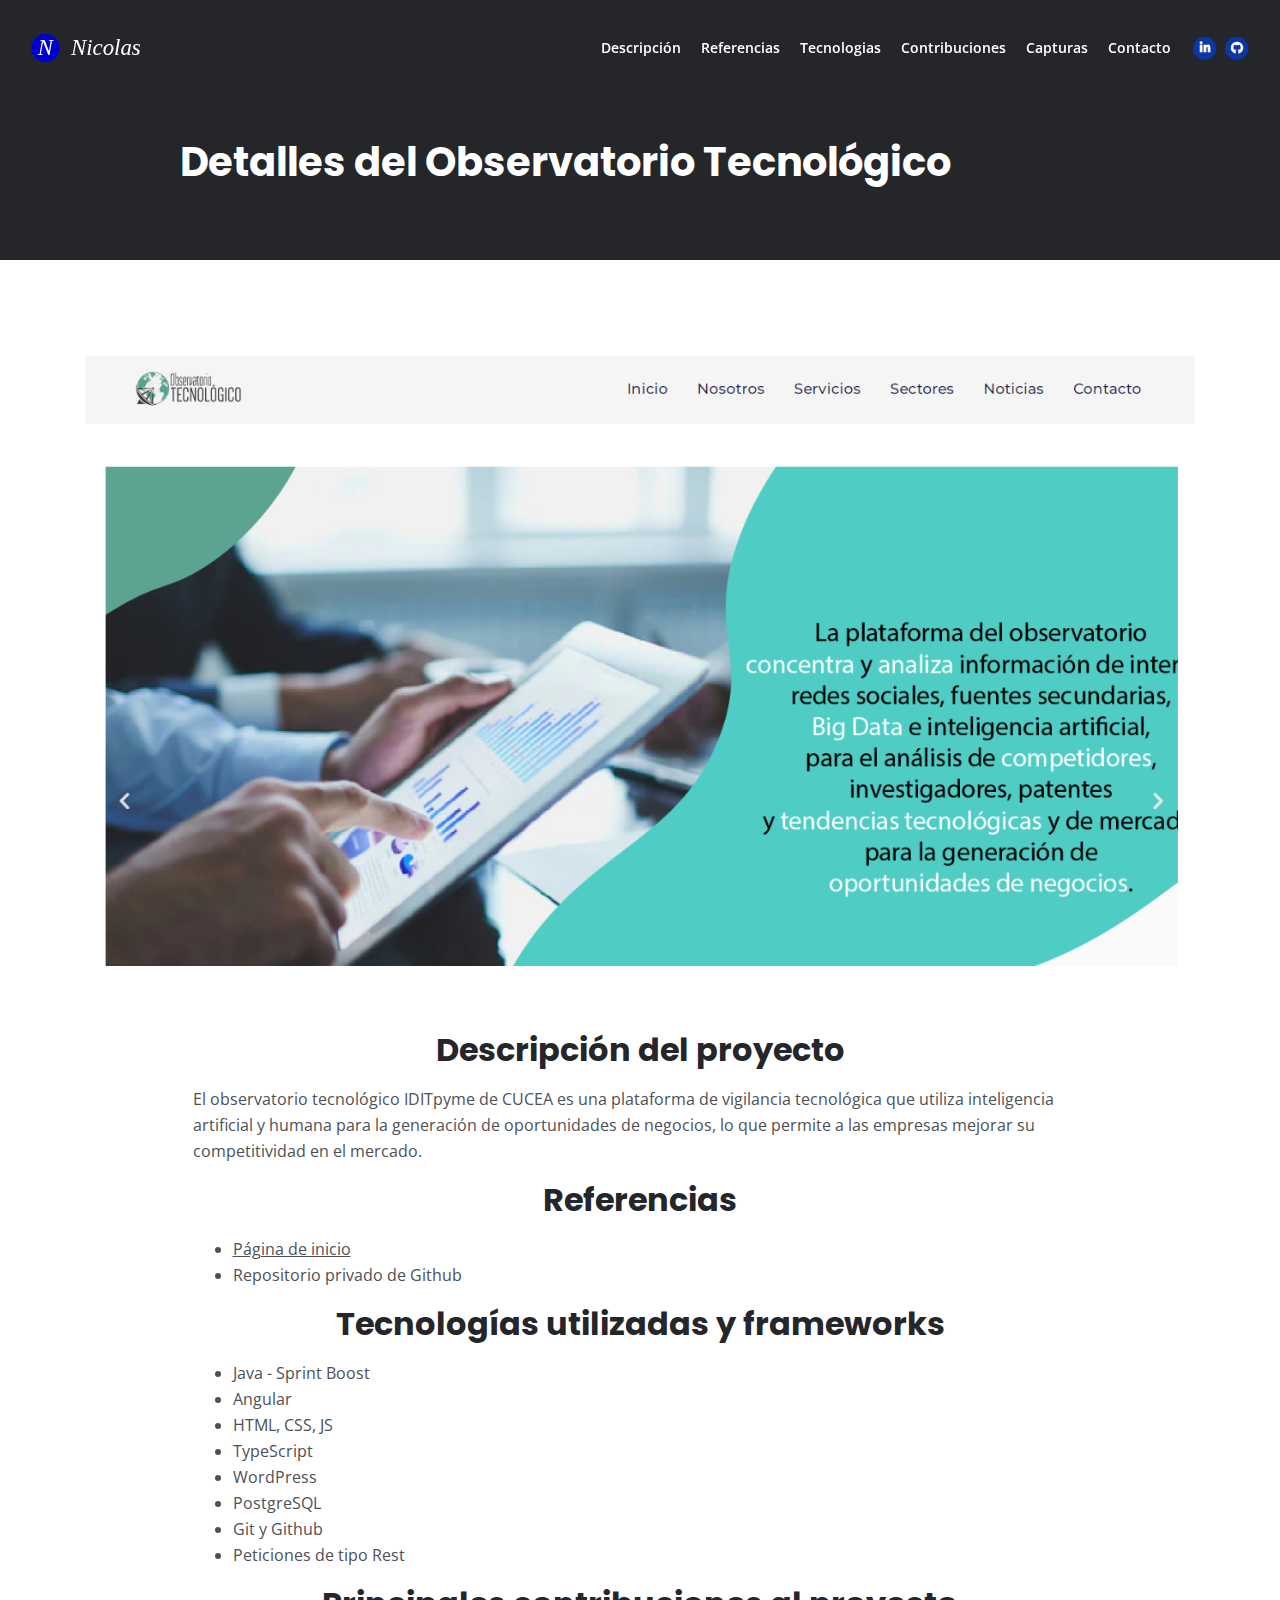
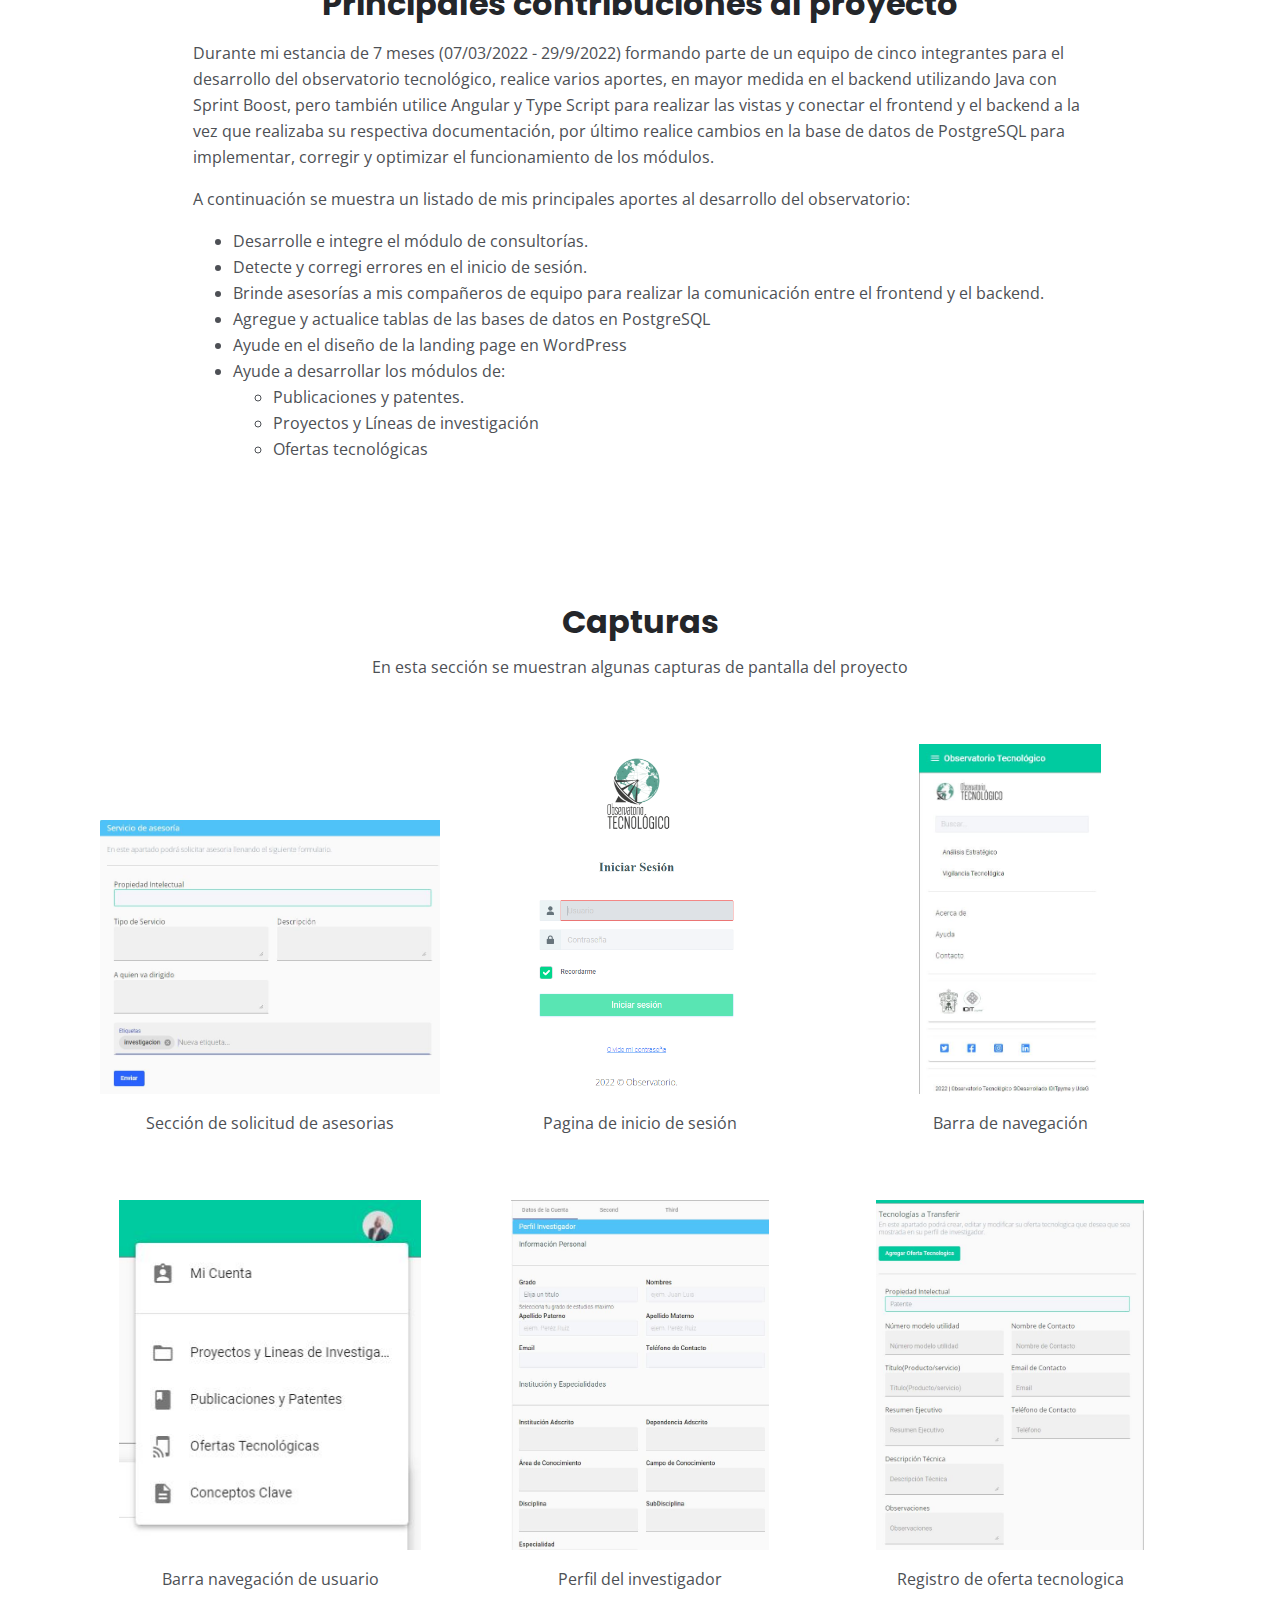
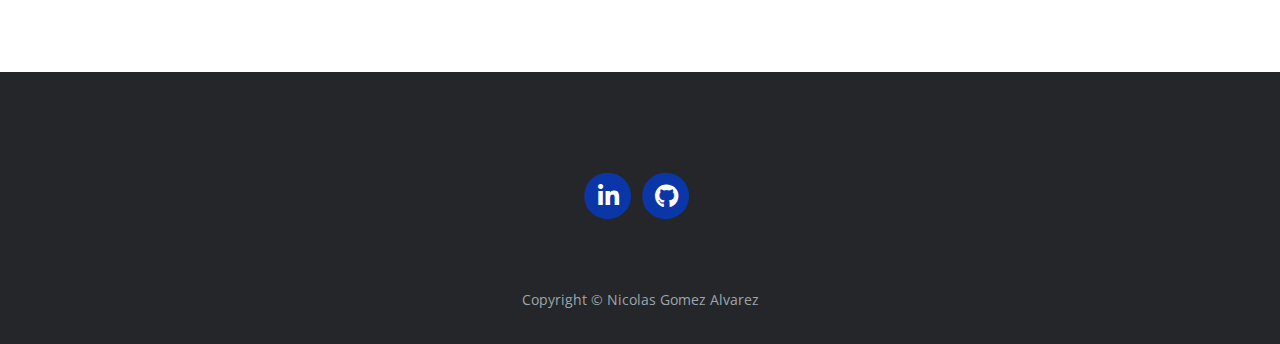
<file: observatory.html>
<!DOCTYPE html>
<html lang="en">

<head>
    <meta charset="utf-8">
    <meta name="viewport" content="width=device-width, initial-scale=1, shrink-to-fit=no">

    <!-- SEO Meta Tags -->
    <meta name="description" content="Your description">
    <meta name="author" content="Your name">

    <!-- OG Meta Tags to improve the way the post looks when you share the page on Facebook, Twitter, LinkedIn -->
    <meta property="og:site_name" content="" /> <!-- website name -->
    <meta property="og:site" content="" /> <!-- website link -->
    <meta property="og:title" content="" /> <!-- title shown in the actual shared post -->
    <meta property="og:description" content="" /> <!-- description shown in the actual shared post -->
    <meta property="og:image" content="" /> <!-- image link, make sure it's jpg -->
    <meta property="og:url" content="" /> <!-- where do you want your post to link to -->
    <meta name="twitter:card" content="summary_large_image"> <!-- to have large image post format in Twitter -->

    <!-- Webpage Title -->
    <title>Observatorio Tecnológico - Detalles</title>

    <!-- Styles -->
    <link rel="preconnect" href="https://fonts.gstatic.com">
    <link
        href="https://fonts.googleapis.com/css2?family=Open+Sans:ital,wght@0,400;0,600;0,700;1,400&family=Poppins:wght@600&display=swap"
        rel="stylesheet">
    <link href="css/bootstrap.css" rel="stylesheet">
    <link href="css/fontawesome-all.css" rel="stylesheet">
    <link href="css/styles.css" rel="stylesheet">
    <link rel="stylesheet" href="dist/venobox.min.css" type="text/css" media="screen" />
    <!-- Favicon  -->
    <link rel="icon" href="images/favicon.svg">
</head>

<body data-spy="scroll" data-target=".fixed-top">

    <!-- Navigation -->
    <nav class="navbar navbar-expand-lg fixed-top navbar-dark">
        <div class="container">

            <!-- Image Logo -->
            <a class="navbar-brand logo-image" href="index.html"><img src="images/logo.svg" alt="alternative"></a>

            <!-- Text Logo - Use this if you don't have a graphic logo -->
            <!-- <a class="navbar-brand logo-text page-scroll" href="index.html">Mark</a> -->

            <button class="navbar-toggler p-0 border-0" type="button" data-toggle="offcanvas">
                <span class="navbar-toggler-icon"></span>
            </button>

            <div class="navbar-collapse offcanvas-collapse" id="navbarsExampleDefault">
                <ul class="navbar-nav ml-auto">
                    <li class="nav-item">
                        <a class="nav-link page-scroll" href="#description">Descripción</a>
                    </li>
                    <li class="nav-item">
                        <a class="nav-link page-scroll" href="#references">Referencias</a>
                    </li>
                    <li class="nav-item">
                        <a class="nav-link page-scroll" href="#technologies">Tecnologias</a>
                    </li>
                    <li class="nav-item">
                        <a class="nav-link page-scroll" href="#contributions">Contribuciones</a>
                    </li>
                    <li class="nav-item">
                        <a class="nav-link page-scroll" href="#screenshots">Capturas</a>
                    </li>
                    <li class="nav-item">
                        <a class="nav-link page-scroll" href="index.html#contact">Contacto</a>
                    </li>
                </ul>
                <span class="nav-item social-icons">
                    <span class="fa-stack">
                        <a href="https://linkedin.com/in/nicolas2029" target="_blank" rel="Linkedin">
                            <i class="fas fa-circle fa-stack-2x"></i>
                            <i class="fab fa-linkedin-in fa-stack-1x"></i>
                        </a>
                    </span>
                    <span class="fa-stack">
                        <a href="https://github.com/nicolas2029/" target="_blank" rel="Github">
                            <i class="fas fa-circle fa-stack-2x"></i>
                            <i class="fab fa-github fa-stack-1x"></i>
                        </a>
                    </span>
                </span>
            </div> <!-- end of navbar-collapse -->
        </div> <!-- end of container -->
    </nav> <!-- end of navbar -->
    <!-- end of navigation -->


    <!-- Header -->
    <header class="ex-header">
        <div class="container">
            <div class="row">
                <div class="col-xl-10 offset-xl-1">
                    <h1>Detalles del Observatorio Tecnológico</h1>
                </div> <!-- end of col -->
            </div> <!-- end of row -->
        </div> <!-- end of container -->
    </header> <!-- end of ex-header -->
    <!-- end of header -->


    <!-- Basic -->
    <div class="ex-basic-1 pt-5 pb-5">
        <div class="container">
            <div class="row">
                <div class="col-lg-12">
                    <a href="projects/observatorio/images/home.jpg" class="venobox" title="Pagina de inicio">
                        <img class="img-fluid mt-5 mb-3" src="projects/observatorio/images/home.jpg" alt="alternative">
                    </a>
                </div> <!-- end of col -->
            </div> <!-- end of row -->
        </div> <!-- end of container -->
    </div> <!-- end of ex-basic-1 -->
    <!-- end of basic -->


    <section id="description">
        <div class="container">
            <div class="col-xl-10 offset-xl-1">
                <h2 class="mb-3 text-center">Descripción del proyecto</h2>
                <p>
                    El observatorio tecnológico IDITpyme de CUCEA es una plataforma de vigilancia tecnológica que
                    utiliza inteligencia artificial y humana para la generación de oportunidades de negocios, lo que
                    permite a las empresas mejorar su competitividad en el mercado.

                </p>
            </div>
        </div>
    </section>

    <section id="references">
        <div class="container">
            <div class="col-xl-10 offset-xl-1">
                <h2 class="mb-3 text-center">Referencias</h2>
                <ul>
                    <li><a href="https://observatoriotecnologico.org.mx/" target="_blank">Página de inicio</a></li>
                    <li>Repositorio privado de Github</li>
                </ul>
            </div>
        </div>
    </section>

    <section id="technologies">
        <div class="container">
            <div class="col-xl-10 offset-xl-1">
                <h2 class="mb-3 text-center">Tecnologías utilizadas y frameworks</h2>
                <ul>
                    <li>Java - Sprint Boost</li>
                    <li>Angular</li>
                    <li>HTML, CSS, JS</li>
                    <li>TypeScript</li>
                    <li>WordPress</li>
                    <li>PostgreSQL</li>
                    <li>Git y Github</li>
                    <li>Peticiones de tipo Rest</li>
                </ul>
            </div>
        </div>
    </section>

    <section id="contributions">
        <div class="container">
            <div class="col-xl-10 offset-xl-1">
                <h2 class="mb-3 text-center">Principales contribuciones al proyecto</h2>
                <p>
                    Durante mi estancia de 7 meses (07/03/2022 - 29/9/2022) formando parte de un equipo de cinco
                    integrantes para el desarrollo del observatorio tecnológico, realice varios aportes, en mayor medida
                    en el backend utilizando Java con Sprint Boost, pero también utilice Angular y Type Script para
                    realizar las vistas y conectar el frontend y el backend a la vez que realizaba su respectiva
                    documentación, por último realice cambios en la base de datos de PostgreSQL para implementar,
                    corregir y optimizar el funcionamiento de los módulos.
                </p>
                <p>
                    A continuación se muestra un listado de mis principales aportes al desarrollo del
                    observatorio:
                </p>
                <ul>
                    <li>
                        Desarrolle e integre el módulo de consultorías.
                    </li>
                    <li>
                        Detecte y corregi errores en el inicio de sesión.
                    </li>
                    <li>
                        Brinde asesorías a mis compañeros de equipo para realizar la comunicación entre el frontend y el
                        backend.
                    </li>
                    <li>Agregue y actualice tablas de las bases de datos en PostgreSQL</li>
                    <li>Ayude en el diseño de la landing page en WordPress</li>
                    <li>
                        Ayude a desarrollar los módulos de:
                        <ul>
                            <li>Publicaciones y patentes.</li>
                            <li>Proyectos y Líneas de investigación</li>
                            <li>Ofertas tecnológicas</li>
                        </ul>
                    </li>
                </ul>
            </div>
        </div>
    </section>

    <!-- Works -->
    <section id="screenshots">
        <div class="basic-3">
            <div class="container">
                <div class="row ">
                    <div class="col-lg-12">
                        <h2 class="h2-heading">Capturas</h2>
                        <p class="p-heading">
                            En esta sección se muestran algunas capturas de pantalla del proyecto
                        </p>
                    </div> <!-- end of col -->
                </div> <!-- end of row -->
                <div class="d-flex flex-row align-items-center flex-wrap inline-block text-center">
                    <div class="col-lg-4">
                        <div class="text-container ">
                            <div class="image-container d-inline-flex" style="height: 350px; width: auto;">
                                <a class="venobox d-inline-flex" data-gall="screen-shots"
                                    href="projects/observatorio/images/advice.jpg"
                                    title="Sección de solicitud de asesorias">
                                    <img src="projects/observatorio/images/advice.jpg" class="img-fluid mh-100"
                                        alt=" alternative" style="display: inline-block;
                                    align-self: flex-end;">
                                </a>
                            </div> <!-- end of image-container -->
                            <p>
                                Sección de solicitud de asesorias
                            </p>
                        </div> <!-- end of text-container -->
                    </div> <!-- end of col -->
                    <div class="col-lg-4 ">
                        <div class="text-container">
                            <div class="image-container d-inline-flex " style="height: 350px; width: auto; ">
                                <a class="venobox d-inline-flex " data-gall="screen-shots"
                                    href="projects/observatorio/images/login.jpg" title="Pagina de inicio de sesión">
                                    <img src="projects/observatorio/images/login.jpg" class="img-fluid mh-100 "
                                        alt=" alternative" style="display: inline-block;
                                align-self: flex-end;">
                                </a>
                            </div> <!-- end of image-container -->
                            <p>
                                Pagina de inicio de sesión
                            </p>
                        </div> <!-- end of text-container -->
                    </div> <!-- end of col -->
                    <div class="col-lg-4">
                        <div class="text-container ">
                            <div class="image-container d-inline-flex" style="height: 350px; width: auto;">
                                <a class="venobox d-inline-flex" data-gall="screen-shots"
                                    href="projects/observatorio/images/nav-bar.jpg" title="Barra de navegación">
                                    <img src="projects/observatorio/images/nav-bar.jpg" class="img-fluid mh-100"
                                        alt=" alternative" style="display: inline-block;
                                    align-self: flex-end;">
                                </a>
                            </div> <!-- end of image-container -->
                            <p>
                                Barra de navegación
                            </p>
                        </div> <!-- end of text-container -->
                    </div> <!-- end of col -->
                    <div class="col-lg-4">
                        <div class="text-container ">
                            <div class="image-container d-inline-flex" style="height: 350px; width: auto;">
                                <a class="venobox d-inline-flex" data-gall="screen-shots"
                                    href="projects/observatorio/images/nav-account.jpg"
                                    title="Barra navegación de usuario">
                                    <img src="projects/observatorio/images/nav-account.jpg" class="img-fluid mh-100"
                                        alt=" alternative" style="display: inline-block;
                                    align-self: flex-end;">
                                </a>
                            </div> <!-- end of image-container -->
                            <p>
                                Barra navegación de usuario
                            </p>
                        </div> <!-- end of text-container -->
                    </div> <!-- end of col -->
                    <div class="col-lg-4">
                        <div class="text-container ">
                            <div class="image-container d-inline-flex" style="height: 350px; width: auto;">
                                <a class="venobox d-inline-flex" data-gall="screen-shots"
                                    href="projects/observatorio/images/profile.jpg" title="Perfil del investigador">
                                    <img src="projects/observatorio/images/profile.jpg" class="img-fluid mh-100"
                                        alt=" alternative" style="display: inline-block;
                                    align-self: flex-end;">
                                </a>
                            </div> <!-- end of image-container -->
                            <p>
                                Perfil del investigador
                            </p>
                        </div> <!-- end of text-container -->
                    </div> <!-- end of col -->
                    <div class="col-lg-4">
                        <div class="text-container ">
                            <div class="image-container d-inline-flex" style="height: 350px; width: auto;">
                                <a class="venobox d-inline-flex" data-gall="screen-shots"
                                    href="projects/observatorio/images/tech-trans.jpg"
                                    title="Registro de oferta tecnologica">
                                    <img src="projects/observatorio/images/tech-trans.jpg" class="img-fluid mh-100"
                                        alt=" alternative" style="display: inline-block;
                                    align-self: flex-end;">
                                </a>
                            </div> <!-- end of image-container -->
                            <p>
                                Registro de oferta tecnologica
                            </p>
                        </div> <!-- end of text-container -->
                    </div> <!-- end of col -->
                </div> <!-- end of row -->

            </div> <!-- end of row -->
        </div> <!-- end of container -->
    </section>
    <!-- end of works -->

    <!-- Footer -->
    <div class="footer bg-gray">
        <div class="container">
            <div class="row">
                <div class="col-lg-12">
                    <div class="social-container">
                        <span class="fa-stack">
                            <a href="https://linkedin.com/in/nicolas2029" target="_blank" rel="Linkedin">
                                <i class="fas fa-circle fa-stack-2x"></i>
                                <i class="fab fa-linkedin-in fa-stack-1x"></i>
                            </a>
                        </span>
                        <span class="fa-stack">
                            <a href="https://github.com/nicolas2029/" target="_blank" rel="Github">
                                <i class="fas fa-circle fa-stack-2x"></i>
                                <i class="fab fa-github fa-stack-1x"></i>
                            </a>
                        </span>
                    </div> <!-- end of social-container -->
                </div> <!-- end of col -->
            </div> <!-- end of row -->
        </div> <!-- end of container -->
    </div> <!-- end of footer -->
    <!-- end of footer -->


    <!-- Copyright -->
    <div class="copyright bg-gray">
        <div class="container">
            <div class="row">
                <div class="col-lg-12">
                    <p class="p-small">Copyright © <a class="no-line" href="#your-link">Nicolas Gomez Alvarez</a></p>
                </div> <!-- end of col -->
            </div> <!-- enf of row -->
        </div> <!-- end of container -->
    </div> <!-- end of copyright -->
    <!-- end of copyright -->


    <!-- Scripts -->
    <script src="js/jquery.min.js"></script> <!-- jQuery for Bootstrap's JavaScript plugins -->
    <script src="js/bootstrap.min.js"></script> <!-- Bootstrap framework -->
    <script src="js/jquery.easing.min.js"></script> <!-- jQuery Easing for smooth scrolling between anchors -->
    <script src="js/scripts.js"></script> <!-- Custom scripts -->
    <script type="text/javascript" src="dist/venobox.min.js"></script>
</body>

</html>
</file>
<file: css/styles.css>
/* Description: Master CSS file */

/*****************************************
Table Of Contents:
- General Styles
- Navigation
- Header
- About
- Services
- Details
- Projects
- Works
- Testimonials
- Questions
- Contact
- Footer 
- Copyright
- Back To Top Button
- Extra Pages
- Media Queries
******************************************/

/*****************************************
Colors:
- Backgrounds, navbar - black #24262a
- Backgrounds - light gray #f7f9fb
- Buttons, icons - blue #0b36a8
- Headings text - black #24262a
- Body text - dark gray #4d5055
******************************************/

/**************************/
/*     General Styles     */
/**************************/
body,
html {
    width: 100%;
	height: 100%;
}

body, p {
	color: #4d5055; 
	font: 400 1rem/1.625rem "Open Sans", sans-serif;
}

h1 {
	color: #24262a;
	font-weight: 700;
	font-size: 2.5rem;
	line-height: 3.25rem;
	font-family: "Poppins"
}

h2 {
	color: #24262a;
	font-weight: 700;
	font-size: 2rem;
	line-height: 2.5rem;
	font-family: "Poppins"
}

h3 {
	color: #24262a;
	font-weight: 700;
	font-size: 1.75rem;
	line-height: 2.25rem;
	font-family: "Poppins"
}

h4 {
	color: #24262a;
	font-weight: 700;
	font-size: 1.5rem;
	line-height: 2rem;
	font-family: "Poppins"
}

h5 {
	color: #24262a;
	font-weight: 700;
	font-size: 1.25rem;
	line-height: 1.625rem;
	font-family: "Poppins"
}

h6 {
	color: #24262a;
	font-weight: 700;
	font-size: 1rem;
	line-height: 1.375rem;
	font-family: "Poppins"
}

.p-large {
	font-size: 1.125rem;
	line-height: 1.75rem;
}

.p-small {
	font-size: 0.875rem;
	line-height: 1.5rem;
}

.testimonial-text {
	font-style: italic;
}

.testimonial-author {
	font-weight: 700;
	font-size: 1rem;
	line-height: 1.5rem;
}

.li-space-lg li {
	margin-bottom: 0.5rem;
}

a {
	color: #4d5055;
	text-decoration: underline;
}

a:hover {
	color: #4d5055;
	text-decoration: underline;
}

.no-line {
	text-decoration: none;
}

.no-line:hover {
	text-decoration: none;
}

.blue {
	color: #2259ec;
}

.bg-gray {
	background-color: #f7f9fb;
}

.section-divider {
	display: block;
	height: 1px;
	margin: 0;
	border: none;
	background-color: #d3dae2;
}

.btn-solid-reg {
	display: inline-block;
	padding: 1.375rem 2.25rem 1.375rem 2.25rem;
	border: 1px solid #0b36a8;
	background-color: #0b36a8;
	color: #ffffff;
	font-weight: 600;
	font-size: 0.875rem;
	line-height: 0;
	text-decoration: none;
	transition: all 0.2s;
}

.btn-solid-reg:hover {
	background-color: transparent;
	color: #0b36a8; /* needs to stay here because of the color property of a tag */
	text-decoration: none;
}

.btn-solid-lg {
	display: inline-block;
	padding: 1.625rem 2.625rem 1.625rem 2.625rem;
	border: 1px solid #0b36a8;
	background-color: #0b36a8;
	color: #ffffff;
	font-weight: 600;
	font-size: 0.875rem;
	line-height: 0;
	text-decoration: none;
	transition: all 0.2s;
}

.btn-solid-lg:hover {
	background-color: transparent;
	color: #0b36a8; /* needs to stay here because of the color property of a tag */
	text-decoration: none;
}

.btn-outline-reg {
	display: inline-block;
	padding: 1.375rem 2.25rem 1.375rem 2.25rem;
	border: 1px solid #24262a;
	background-color: transparent;
	color: #24262a;
	font-weight: 600;
	font-size: 0.875rem;
	line-height: 0;
	text-decoration: none;
	transition: all 0.2s;
}

.btn-outline-reg:hover {
	background-color: #24262a;
	color: #ffffff;
	text-decoration: none;
}

.btn-outline-lg {
	display: inline-block;
	padding: 1.625rem 2.625rem 1.625rem 2.625rem;
	border: 1px solid #24262a;
	background-color: transparent;
	color: #24262a;
	font-weight: 600;
	font-size: 0.875rem;
	line-height: 0;
	text-decoration: none;
	transition: all 0.2s;
}

.btn-outline-lg:hover {
	background-color: #24262a;
	color: #ffffff;
	text-decoration: none;
}

.btn-outline-sm {
	display: inline-block;
	padding: 1rem 1.5rem 1rem 1.5rem;
	border: 1px solid #24262a;
	background-color: transparent;
	color: #24262a;
	font-weight: 600;
	font-size: 0.875rem;
	line-height: 0;
	text-decoration: none;
	transition: all 0.2s;
}

.btn-outline-sm:hover {
	background-color: #24262a;
	color: #ffffff;
	text-decoration: none;
}

.form-group {
	position: relative;
	margin-bottom: 1.25rem;
}

.label-control {
	position: absolute;
	top: 0.875rem;
	left: 1.5rem;
	color: #7d838a;
	opacity: 1;
	font-size: 0.875rem;
	line-height: 1.375rem;
	cursor: text;
	transition: all 0.2s ease;
}

.form-control-input:focus + .label-control,
.form-control-input.notEmpty + .label-control,
.form-control-textarea:focus + .label-control,
.form-control-textarea.notEmpty + .label-control {
	top: 0.125rem;
	color: #4d5055;
	opacity: 1;
	font-size: 0.75rem;
	font-weight: 700;
}

.form-control-input,
.form-control-select {
	display: block; /* needed for proper display of the label in Firefox, IE, Edge */
	width: 100%;
	padding-top: 1.125rem;
	padding-bottom: 0.125rem;
	padding-left: 1.5rem;
	border: 1px solid #cbcbd1;
	background-color: #ffffff;
	color: #4d5055;
	font-size: 0.875rem;
	line-height: 1.875rem;
	transition: all 0.2s;
	-webkit-appearance: none; /* removes inner shadow on form inputs on ios safari */
}

.form-control-select {
	padding-top: 0.5rem;
	padding-bottom: 0.5rem;
	height: 3.25rem;
	color: #7d838a;
}

select {
    /* you should keep these first rules in place to maintain cross-browser behavior */
    -webkit-appearance: none;
	-moz-appearance: none;
	-ms-appearance: none;
    -o-appearance: none;
    appearance: none;
    background-image: url('../images/down-arrow.png');
    background-position: 96% 50%;
    background-repeat: no-repeat;
    outline: none;
}

.form-control-textarea {
	display: block; /* used to eliminate a bottom gap difference between Chrome and IE/FF */
	width: 100%;
	height: 14rem; /* used instead of html rows to normalize height between Chrome and IE/FF */
	padding-top: 1.5rem;
	padding-left: 1.3125rem;
	border: 1px solid #cbcbd1;
	background-color: #ffffff;
	color: #4d5055;
	font-size: 0.875rem;
	line-height: 1.5rem;
	transition: all 0.2s;
}

.form-control-input:focus,
.form-control-select:focus,
.form-control-textarea:focus {
	border: 1px solid #a1a1a1;
	outline: none; /* Removes blue border on focus */
}

.form-control-input:hover,
.form-control-select:hover,
.form-control-textarea:hover {
	border: 1px solid #a1a1a1;
}

.checkbox {
	font-size: 0.75rem;
	line-height: 1.25rem;
}

input[type='checkbox'] {
	vertical-align: -10%;
	margin-right: 0.5rem;
}

.form-control-submit-button {
	display: inline-block;
	width: 100%;
	height: 3.25rem;
	border: 1px solid #0b36a8;
	border-radius: 32px;
	background-color: #0b36a8;
	color: #ffffff;
	font-weight: 600;
	font-size: 0.875rem;
	line-height: 0;
	cursor: pointer;
	transition: all 0.2s;
}

.form-control-submit-button:hover {
	border: 1px solid #24262a;
	background-color: transparent;
	color: #24262a;
}


/**********************/
/*     Navigation     */
/**********************/
.navbar {
	background-color: #24262a;
	font-weight: 600;
	font-size: 0.875rem;
	line-height: 0.875rem;
	box-shadow: 0 1px 6px 0 rgba(0, 0, 0, 0.025);
}

.navbar .navbar-brand {
	padding-top: 0.125rem;
	padding-bottom: 0.125rem;
}

.navbar .logo-image img {
    width: 118px;
	height: 36px;
}

.navbar .logo-text {
	color: #ffffff;
	font-weight: 700;
	font-size: 1.875rem;
	line-height: 1rem;
	text-decoration: none;
}

.offcanvas-collapse {
	position: fixed;
	top: 3.25rem; /* adjusts the height between the top of the page and the offcanvas menu */
	bottom: 0;
	left: 100%;
	width: 100%;
	padding-right: 1rem;
	padding-left: 1rem;
	overflow-y: auto;
	visibility: hidden;
	background-color: #24262a;
	transition: visibility .3s ease-in-out, -webkit-transform .3s ease-in-out;
	transition: transform .3s ease-in-out, visibility .3s ease-in-out;
	transition: transform .3s ease-in-out, visibility .3s ease-in-out, -webkit-transform .3s ease-in-out;
}

.offcanvas-collapse.open {
	visibility: visible;
	-webkit-transform: translateX(-100%);
	transform: translateX(-100%);
}

.navbar .navbar-nav {
	margin-top: 0.75rem;
	margin-bottom: 0.5rem;
}

.navbar .nav-item .nav-link {
	padding-top: 0.625rem;
	padding-bottom: 0.625rem;
	color: #ffffff;
	text-decoration: none;
	transition: all 0.2s ease;
}

.navbar .nav-item.dropdown.show .nav-link,
.navbar .nav-item .nav-link:hover,
.navbar .nav-item .nav-link.active {
	color: #9c9ead;
}

/* Dropdown Menu */
.navbar .dropdown .dropdown-menu {
	animation: fadeDropdown 0.2s; /* required for the fade animation */
}

@keyframes fadeDropdown {
    0% {
        opacity: 0;
    }

    100% {
        opacity: 1;
	}
}

.navbar .dropdown-menu {
	margin-top: 0.5rem;
	margin-bottom: 0.5rem;
	border: none;
	background-color: #24262a;
}

.navbar .dropdown-item {
	padding-top: 0.5rem;
	padding-bottom: 0.5rem;
	color: #ffffff;
	font-weight: 600;
	font-size: 0.875rem;
	line-height: 0.875rem;
	text-decoration: none;
}

.navbar .dropdown-item:hover {
	background-color: #24262a;
	color: #9c9ead;
}

.navbar .dropdown-divider {
	width: 100%;
	height: 1px;
	margin: 0.5rem auto 0.5rem auto;
	border: none;
	background-color: #505050;
}
/* end of dropdown menu */

.navbar .fa-stack {
	width: 2em;
	margin-right: 0.25rem;
	font-size: 0.75rem;
}

.navbar .fa-stack-2x {
	color: #0b36a8;
	transition: all 0.2s ease;
}

.navbar .fa-stack-1x {
	color: #ffffff;
	transition: all 0.2s ease;
}

.navbar .fa-stack:hover .fa-stack-2x {
	color: #ffffff;
}

.navbar .fa-stack:hover .fa-stack-1x {
	color: #0b36a8;
}

.navbar .navbar-toggler {
	padding: 0;
	border: none;
	font-size: 1.25rem;
}


/******************/
/*     Header     */
/******************/
.header {
	padding-top: 7rem;
	padding-bottom: 5.5rem;
	background: linear-gradient(rgba(0, 0, 0, 0.1), rgba(0, 0, 0, 0.1)), url('../images/header-background3.jpg') center center no-repeat;
	background-size: cover;
	text-align: center;
}

.header .h1-large {
	margin-bottom: 1.75rem;
	color: #ffffff;
}

.header .btn-solid-lg:hover {
	border: 1px solid #ffffff;
	color: #ffffff;
}

.header .btn-outline-lg {
	padding: 1.625rem 1.625rem 1.625rem 1.625rem;
	border: none;
	color: #ffffff;
}

.header .btn-outline-lg:hover {
	background: transparent;
	color: #9c9ead;
	text-decoration: none;
}

.header .btn-outline-lg .fas {
	margin-right: 0.375rem;
}


/*****************/
/*     About     */
/*****************/
.basic-1 {
	padding-top: 7.75rem;
	padding-bottom: 5.25rem;
}

.basic-1 .text-container {
	margin-bottom: 3rem;
}

.basic-1 .time {
	margin-bottom: 0.5rem;
	color: #0b36a8;
	font-weight: 600;
	font-size: 0.875rem;
	line-height: 1.5rem;
	font-family: "Poppins";
}

.basic-1 h6 {
	margin-bottom: 0.125rem;
}


/********************/
/*     Services     */
/********************/
.basic-2 {
	padding-top: 7.75rem;
	padding-bottom: 5.25rem;
}

.basic-2 .h2-heading {
	margin-bottom: 0.75rem;
	text-align: center;
}

.basic-2 .p-heading {
	margin-bottom: 4rem;
	text-align: center;
}

.basic-2 .text-box {
	margin-bottom: 3rem;
	padding: 3.5rem 1rem 2.125rem 1rem;
	border: 1px solid #cfd7de;
}

.basic-2 .fas,
.basic-2 .far {
	margin-bottom: 1.75rem;
	color: #0b36a8;
	font-size: 3.5rem;
}

.basic-2 h4 {
	letter-spacing: 1px;
}


/*******************/
/*     Details     */
/*******************/
.split .area-1 {
	height: 430px;
	background: linear-gradient(to bottom right, rgba(25, 26, 29, 0.5), rgba(25, 26, 29, 0.5)), url('../images/details-background.jpg') center center no-repeat;
	background-size: cover;
}

.split .area-2 {
	padding-top: 7.75rem;
	padding-bottom: 7.75rem;
}

.split p {
	margin-bottom: 2.25rem;
}

.split .icons-container {
	margin-top: 3rem;
}

.split .icons-container img {
	width: 50px;
	margin-right: 0.625rem;
	margin-bottom: 0.75rem;
}


/********************/
/*     Projects     */
/********************/
.basic-3 {
	padding-top: 7.75rem;
	padding-bottom: 1rem;
}

.basic-3 .h2-heading {
	margin-bottom: 0.75rem;
	text-align: center;
}

.basic-3 .p-heading {
	margin-bottom: 4rem;
	text-align: center;
}

.basic-3 .text-container {
	margin-bottom: 4rem;
}

.basic-3 .image-container {
	margin-bottom: 1rem;
}

/* Hover Animation */
.basic-3 .image-container {
	overflow: hidden;
	margin-right: auto;
	margin-left: auto;
}

.basic-3 .image-container img {
	margin: 0;
	transition: all 0.2s;
}

.basic-3 .image-container:hover img {
	-moz-transform: scale(1.1);
	-webkit-transform: scale(1.1);
	transform: scale(1.1);
} 
/* end of hover animation */


/*****************/
/*     Works     */
/*****************/
.basic-4 {
	padding-bottom: 1rem;
}

.basic-4 .text-container {
	margin-bottom: 4rem;
}

.basic-4 .image-container {
	margin-bottom: 1rem;
}

/* Hover Animation */
.basic-4 .image-container {
	overflow: hidden;
	margin-right: auto;
	margin-left: auto;
}

.basic-4 .image-container img {
	margin: 0;
	transition: all 0.2s;
}

.basic-4 .image-container:hover img {
	-moz-transform: scale(1.15);
	-webkit-transform: scale(1.15);
	transform: scale(1.15);
} 
/* end of hover animation */


/************************/
/*     Testimonials     */
/************************/
.cards-1 {
	padding-top: 3rem;
	padding-bottom: 3.875rem;
}

.cards-1 .h2-heading {
	margin-bottom: 3rem;
	text-align: center;
}

.cards-1 .card {
	margin-bottom: 4rem;
	border: none;
}

.cards-1 .card-body {
	padding: 0;
	text-align: center;
}

.cards-1 .testimonial-text {
	margin-bottom: 1.625rem;
}

.cards-1 img {
	display: inline-block;
	width: 60px;
	margin-bottom: 0.875rem;
	border-radius: 50%;
}

.cards-1 .text {
	margin-top: 0.375rem;
}

.cards-1 .testimonial-author {
	color: #24262a;
}

.cards-1 .testimonial-author,
.cards-1 .occupation {
	font-size: 0.875rem;
	line-height: 1.375rem;
}


/*********************/
/*     Questions     */
/*********************/
.accordion-1 {
	padding-top: 7.75rem;
	padding-bottom: 6.75rem;
}

.accordion-1 .h2-heading {
	margin-bottom: 2.5rem;
	text-align: center;
}

.accordion-1 .card {
	margin-bottom: 1.75rem;
	border: none;
}

.accordion-1 .card-header {
	padding: 0;
	border: none;
	background-color: transparent;
}

.accordion-1 .card button {
	padding: 0;
	color: #24262a;
	font-weight: 600;
	font-size: 1.125rem;
	line-height: 1.75rem;
	font-family: 'Poppins';
}

.accordion-1 .card button:hover {
	text-decoration: none;
}

.accordion-1 .card button:before {
	float: left;
	margin-right: 0.625rem;
	font-family: 'Font Awesome 5 Free';
	font-weight: 900;
	content: "\f078";
	transition: all 0.2s;
}

.accordion-1 .card button.collapsed:before {
	-webkit-transform: rotate(180deg);
	-moz-transform: rotate(180deg);
	transform: rotate(180deg);
} 

.accordion-1 .card-body {
	padding: 0.75rem 1.5rem 0.5rem 1.5rem;
}


/*******************/
/*     Contact     */
/*******************/
.form-1 {
	padding-top: 7.75rem;
	padding-bottom: 7rem;
	text-align: center;
}

.form-1 .h2-heading {
	margin-bottom: 0.75rem;
	text-align: center;
}

.form-1 .p-heading {
	margin-bottom: 4rem;
}


/******************/
/*     Footer     */
/******************/
.footer {
	padding-top: 6.25rem;
	padding-bottom: 2rem;
	background-color: #24262a;
	text-align: center;
}

.footer a {
	text-decoration: none;
}

.footer .fa-stack {
	width: 2em;
	margin-bottom: 1.25rem;
	margin-right: 0.375rem;
	font-size: 1.5rem;
}

.footer .fa-stack .fa-stack-1x {
    color: #ffffff;
	transition: all 0.2s ease;
}

.footer .fa-stack .fa-stack-2x {
	color: #0b36a8;
	transition: all 0.2s ease;
}

.footer .fa-stack:hover .fa-stack-1x {
	color: #0b36a8;
}

.footer .fa-stack:hover .fa-stack-2x {
    color: #ffffff;
}


/*********************/
/*     Copyright     */
/*********************/
.copyright {
	padding-top: 1rem;
	padding-bottom: 1rem;
	background-color: #24262a;
	text-align: center;
}

.copyright .p-small {
	color: #9da6ac;
	text-align: center;
}

.copyright a {
	color: #9da6ac;
}


/******************************/
/*     Back To Top Button     */
/******************************/
a.back-to-top {
	position: fixed;
	z-index: 999;
	right: 12px;
	bottom: 12px;
	display: none;
	width: 42px;
	height: 42px;
	border-radius: 30px;
	background: #3a424d url("../images/up-arrow.png") no-repeat center 47%;
	background-size: 18px 18px;
	text-indent: -9999px;
}

a:hover.back-to-top {
	background-color: #0b36a8;
}


/***********************/
/*     Extra Pages     */
/***********************/
.ex-header {
	padding-top: 8.5rem;
	padding-bottom: 4rem;
	background-color: #24262a;
}

.ex-header h1 {
	color: #ffffff;
}

.ex-basic-1 .list-unstyled .fas {
	font-size: 0.375rem;
	line-height: 1.625rem;
}

.ex-basic-1 .list-unstyled .media-body {
	margin-left: 0.5rem;
}

.ex-basic-1 .text-box {
	padding: 1.25rem 1.25rem 0.5rem 1.25rem;
	background-color: #f7f9fb;
}

.ex-cards-1 .card {
	border: none;
	background-color: transparent;
}

.ex-cards-1 .card .fa-stack {
	width: 2em;
	font-size: 1.125rem;
}

.ex-cards-1 .card .fa-stack-2x {
	color: #0b36a8;
}

.ex-cards-1 .card .fa-stack-1x {
	color: #ffffff;
	font-weight: 700;
	line-height: 2.125rem;
}

.ex-cards-1 .card .list-unstyled .media-body {
	margin-left: 0.75rem;
}

.ex-cards-1 .card .list-unstyled .media-body h5 {
	margin-top: 0.125rem;
	margin-bottom: 0.375rem;
}


/*************************/
/*     Media Queries     */
/*************************/	
/* Min-width 768px */
@media (min-width: 768px) {

	/* Header */
	.header {
		padding-top: 11rem;
		padding-bottom: 9rem;
	}
	/* end of header */


	/* Services */
	.basic-2 .text-box {
		padding-right: 2.125rem;
		padding-left: 2.125rem;
	}
	/* end of services */


	/* Extra Pages */
	.ex-basic-1 .text-box {
		padding: 1.75rem 2rem 0.875rem 2rem;
	}
	/* end of extra pages */
}
/* end of min-width 768px */


/* Min-width 992px */
@media (min-width: 992px) {
	
	/* General Styles */
	.h2-heading {
		width: 35.25rem;
		margin-right: auto;
		margin-left: auto;
	}

	.p-heading {
		width: 46rem;
		margin-right: auto;
		margin-left: auto;
	}
	/* end of general styles */


	/* Navigation */
	.navbar {
		padding-top: 1.75rem;
		background-color: transparent;
		box-shadow: none;
		transition: all 0.2s;
	}

	.navbar.top-nav-collapse {
		padding-top: 0.5rem;
		padding-top: 0.5rem;
		background-color: #24262a;
		box-shadow: 0 3px 6px 0 rgba(0, 0, 0, 0.025);
	}

	.offcanvas-collapse {
		position: static;
		top: auto;
		bottom: auto;
		left: auto;
		width: auto;
		padding-right: 0;
		padding-left: 0;
		background-color: transparent;
		overflow-y: visible;
		visibility: visible;
	}

	.offcanvas-collapse.open {
		-webkit-transform: none;
		transform: none;
	}

	.navbar .navbar-nav {
		margin-top: 0;
		margin-bottom: 0;
	}
	
	.navbar .nav-item .nav-link {
		padding-right: 0.625rem;
		padding-left: 0.625rem;
	}

	.navbar .dropdown-menu {
		margin-top: 0.25rem;
		box-shadow: 0 3px 3px 1px rgba(0, 0, 0, 0.08);
	}

	.navbar .dropdown-divider {
		width: 90%;
	}

	.navbar .social-icons {
		margin-left: 0.5rem;
	}
	
	.navbar .fa-stack {
		margin-right: 0;
		margin-left: 0.25rem;
	}
	/* end of navigation */


	/* Header */
	.header {
		padding-top: 15rem;
		padding-bottom: 14rem;
		text-align: left;
	}
	/* end of header */


	/* Details */
	.split {
		height: 760px;
	}
	
	.split .area-1 {
		height: 100%;
		width: 50%;
		display: inline-block;
	}
	
	.split .area-2 {
		height: 100%;
		width: 50%;
		display: inline-block;
		vertical-align: top;
	}

	.split .text-container {
		width: 400px;
		margin-left: 3rem;
	}
	/* end of details */


	/* Testimonials */
	.cards-1 .card {
		display: inline-block;
		width: 290px;
		vertical-align: top;
	}

	.cards-1 .card:nth-of-type(3n+2) {
		margin-right: 1.5rem;
		margin-left: 1.5rem;
	}

	.cards-1 .card-body {
		text-align: left;
	}

	.cards-1 .details {
		display: flex;
		align-items: flex-start;
	}
	
	.cards-1 .details .text {
		flex-direction: column;
	}
	
	.cards-1 .details img {
		margin-right: 1.125rem;
	}
	/* end of testimonials */


	/* Accordion */
	.accordion-1 .accordion {
		width: 730px;
		margin-right: auto;
		margin-left: auto;
	}
	/* end of accordion */


	/* Contact */
	.form-1 form {
		width: 790px;
		margin-right: auto;
		margin-left: auto;
	}
	/* end of contact */


	/* Extra Pages */
	.ex-cards-1 .card {
		display: inline-block;
		width: 296px;
		vertical-align: top;
	}

	.ex-cards-1 .card:nth-of-type(3n+2) {
		margin-right: 1rem;
		margin-left: 1rem;
	}
	/* end of extra pages */
}
/* end of min-width 992px */


/* Min-width 1200px */
@media (min-width: 1200px) {

	/* General Styles */
	.h1-large {
		font-size: 3.75rem;
		line-height: 4.625rem;
	}
	/* end of general styles */


	/* Navigation */
	.navbar .container {
		max-width: 1330px;
	}
	/* end of navigation */


	/* Header */
	.header {
		padding-top: 18.25rem;
		padding-bottom: 17.25rem;
	}
	/* end of header */


	/* About */
	.basic-1 .text-container.first {
		margin-right: 2rem;
	}

	.basic-1 .text-container.second {
		margin-right: 1rem;
		margin-left: 1rem;
	}

	.basic-1 .text-container.third {
		margin-left: 2rem;
	}
	/* end of about */


	/* Details */
	.split {
		height: 700px;
	}

	.split .text-container {
		width: 460px;
		margin-left: 5rem;
	}
	/* end of details */


	/* Testimonials */
	.cards-1 .card {
		width: 338px;
	}
	
	.cards-1 .card:nth-of-type(3n+2) {
		margin-right: 2.625rem;
		margin-left: 2.625rem;
	}
	/* end of testimonials */
	

	/* Extra Pages */
	.ex-cards-1 .card {
		width: 336px;
	}

	.ex-cards-1 .card:nth-of-type(3n+2) {
		margin-right: 2.875rem;
		margin-left: 2.875rem;
	}
	/* end of extra pages */
}
/* end of min-width 1200px */
</file>
<file: css/bootstrap2.css>
/*!
 * Generated using the Bootstrap Customizer (https://getbootstrap.com/docs/3.4/customize/)
 */
/*!
 * Bootstrap v3.4.1 (https://getbootstrap.com/)
 * Copyright 2011-2019 Twitter, Inc.
 * Licensed under MIT (https://github.com/twbs/bootstrap/blob/master/LICENSE)
 */
/*! normalize.css v3.0.3 | MIT License | github.com/necolas/normalize.css */

fieldset {
  border: 1px solid #c0c0c0;
  margin: 0 2px;
  padding: 0.35em 0.625em 0.75em;
}
legend {
  border: 0;
  padding: 0;
}
textarea {
  overflow: auto;
}
optgroup {
  font-weight: bold;
}
table {
  border-collapse: collapse;
  border-spacing: 0;
}
td,
th {
  padding: 0;
}
* {
  -webkit-box-sizing: border-box;
  -moz-box-sizing: border-box;
  box-sizing: border-box;
}
*:before,
*:after {
  -webkit-box-sizing: border-box;
  -moz-box-sizing: border-box;
  box-sizing: border-box;
}
html {
  font-size: 10px;
  -webkit-tap-highlight-color: rgba(0, 0, 0, 0);
}
body {
  font-family: "Helvetica Neue", Helvetica, Arial, sans-serif;
  font-size: 14px;
  line-height: 1.42857143;
  color: #333333;
  background-color: #ffffff;
}
input,
button,
select,
textarea {
  font-family: inherit;
  font-size: inherit;
  line-height: inherit;
}
a {
  color: #337ab7;
  text-decoration: none;
}
a:hover,
a:focus {
  color: #23527c;
  text-decoration: underline;
}
a:focus {
  outline: 5px auto -webkit-focus-ring-color;
  outline-offset: -2px;
}
figure {
  margin: 0;
}
img {
  vertical-align: middle;
}
.img-responsive {
  display: block;
  max-width: 100%;
  height: auto;
}
.img-rounded {
  border-radius: 6px;
}
.img-thumbnail {
  padding: 4px;
  line-height: 1.42857143;
  background-color: #ffffff;
  border: 1px solid #dddddd;
  border-radius: 4px;
  -webkit-transition: all 0.2s ease-in-out;
  -o-transition: all 0.2s ease-in-out;
  transition: all 0.2s ease-in-out;
  display: inline-block;
  max-width: 100%;
  height: auto;
}
.img-circle {
  border-radius: 50%;
}
hr {
  margin-top: 20px;
  margin-bottom: 20px;
  border: 0;
  border-top: 1px solid #eeeeee;
}
.sr-only {
  position: absolute;
  width: 1px;
  height: 1px;
  padding: 0;
  margin: -1px;
  overflow: hidden;
  clip: rect(0, 0, 0, 0);
  border: 0;
}
.sr-only-focusable:active,
.sr-only-focusable:focus {
  position: static;
  width: auto;
  height: auto;
  margin: 0;
  overflow: visible;
  clip: auto;
}
[role="button"] {
  cursor: pointer;
}
.btn {
  display: inline-block;
  margin-bottom: 0;
  font-weight: normal;
  text-align: center;
  white-space: nowrap;
  vertical-align: middle;
  -ms-touch-action: manipulation;
  touch-action: manipulation;
  cursor: pointer;
  background-image: none;
  border: 1px solid transparent;
  padding: 6px 12px;
  font-size: 14px;
  line-height: 1.42857143;
  border-radius: 4px;
  -webkit-user-select: none;
  -moz-user-select: none;
  -ms-user-select: none;
  user-select: none;
}
.btn:focus,
.btn:active:focus,
.btn.active:focus,
.btn.focus,
.btn:active.focus,
.btn.active.focus {
  outline: 5px auto -webkit-focus-ring-color;
  outline-offset: -2px;
}
.btn:hover,
.btn:focus,
.btn.focus {
  color: #333333;
  text-decoration: none;
}
.btn:active,
.btn.active {
  background-image: none;
  outline: 0;
  -webkit-box-shadow: inset 0 3px 5px rgba(0, 0, 0, 0.125);
  box-shadow: inset 0 3px 5px rgba(0, 0, 0, 0.125);
}
.btn.disabled,
.btn[disabled],
fieldset[disabled] .btn {
  cursor: not-allowed;
  filter: alpha(opacity=65);
  opacity: 0.65;
  -webkit-box-shadow: none;
  box-shadow: none;
}
a.btn.disabled,
fieldset[disabled] a.btn {
  pointer-events: none;
}
.btn-default {
  color: #333333;
  background-color: #ffffff;
  border-color: #cccccc;
}
.btn-default:focus,
.btn-default.focus {
  color: #333333;
  background-color: #e6e6e6;
  border-color: #8c8c8c;
}
.btn-default:hover {
  color: #333333;
  background-color: #e6e6e6;
  border-color: #adadad;
}
.btn-default:active,
.btn-default.active,
.open > .dropdown-toggle.btn-default {
  color: #333333;
  background-color: #e6e6e6;
  background-image: none;
  border-color: #adadad;
}
.btn-default:active:hover,
.btn-default.active:hover,
.open > .dropdown-toggle.btn-default:hover,
.btn-default:active:focus,
.btn-default.active:focus,
.open > .dropdown-toggle.btn-default:focus,
.btn-default:active.focus,
.btn-default.active.focus,
.open > .dropdown-toggle.btn-default.focus {
  color: #333333;
  background-color: #d4d4d4;
  border-color: #8c8c8c;
}
.btn-default.disabled:hover,
.btn-default[disabled]:hover,
fieldset[disabled] .btn-default:hover,
.btn-default.disabled:focus,
.btn-default[disabled]:focus,
fieldset[disabled] .btn-default:focus,
.btn-default.disabled.focus,
.btn-default[disabled].focus,
fieldset[disabled] .btn-default.focus {
  background-color: #ffffff;
  border-color: #cccccc;
}
.btn-default .badge {
  color: #ffffff;
  background-color: #333333;
}
.btn-primary {
  color: #ffffff;
  background-color: #337ab7;
  border-color: #2e6da4;
}
.btn-primary:focus,
.btn-primary.focus {
  color: #ffffff;
  background-color: #286090;
  border-color: #122b40;
}
.btn-primary:hover {
  color: #ffffff;
  background-color: #286090;
  border-color: #204d74;
}
.btn-primary:active,
.btn-primary.active,
.open > .dropdown-toggle.btn-primary {
  color: #ffffff;
  background-color: #286090;
  background-image: none;
  border-color: #204d74;
}
.btn-primary:active:hover,
.btn-primary.active:hover,
.open > .dropdown-toggle.btn-primary:hover,
.btn-primary:active:focus,
.btn-primary.active:focus,
.open > .dropdown-toggle.btn-primary:focus,
.btn-primary:active.focus,
.btn-primary.active.focus,
.open > .dropdown-toggle.btn-primary.focus {
  color: #ffffff;
  background-color: #204d74;
  border-color: #122b40;
}
.btn-primary.disabled:hover,
.btn-primary[disabled]:hover,
fieldset[disabled] .btn-primary:hover,
.btn-primary.disabled:focus,
.btn-primary[disabled]:focus,
fieldset[disabled] .btn-primary:focus,
.btn-primary.disabled.focus,
.btn-primary[disabled].focus,
fieldset[disabled] .btn-primary.focus {
  background-color: #337ab7;
  border-color: #2e6da4;
}
.btn-primary .badge {
  color: #337ab7;
  background-color: #ffffff;
}
.btn-success {
  color: #ffffff;
  background-color: #5cb85c;
  border-color: #4cae4c;
}
.btn-success:focus,
.btn-success.focus {
  color: #ffffff;
  background-color: #449d44;
  border-color: #255625;
}
.btn-success:hover {
  color: #ffffff;
  background-color: #449d44;
  border-color: #398439;
}
.btn-success:active,
.btn-success.active,
.open > .dropdown-toggle.btn-success {
  color: #ffffff;
  background-color: #449d44;
  background-image: none;
  border-color: #398439;
}
.btn-success:active:hover,
.btn-success.active:hover,
.open > .dropdown-toggle.btn-success:hover,
.btn-success:active:focus,
.btn-success.active:focus,
.open > .dropdown-toggle.btn-success:focus,
.btn-success:active.focus,
.btn-success.active.focus,
.open > .dropdown-toggle.btn-success.focus {
  color: #ffffff;
  background-color: #398439;
  border-color: #255625;
}
.btn-success.disabled:hover,
.btn-success[disabled]:hover,
fieldset[disabled] .btn-success:hover,
.btn-success.disabled:focus,
.btn-success[disabled]:focus,
fieldset[disabled] .btn-success:focus,
.btn-success.disabled.focus,
.btn-success[disabled].focus,
fieldset[disabled] .btn-success.focus {
  background-color: #5cb85c;
  border-color: #4cae4c;
}
.btn-success .badge {
  color: #5cb85c;
  background-color: #ffffff;
}
.btn-info {
  color: #ffffff;
  background-color: #5bc0de;
  border-color: #46b8da;
}
.btn-info:focus,
.btn-info.focus {
  color: #ffffff;
  background-color: #31b0d5;
  border-color: #1b6d85;
}
.btn-info:hover {
  color: #ffffff;
  background-color: #31b0d5;
  border-color: #269abc;
}
.btn-info:active,
.btn-info.active,
.open > .dropdown-toggle.btn-info {
  color: #ffffff;
  background-color: #31b0d5;
  background-image: none;
  border-color: #269abc;
}
.btn-info:active:hover,
.btn-info.active:hover,
.open > .dropdown-toggle.btn-info:hover,
.btn-info:active:focus,
.btn-info.active:focus,
.open > .dropdown-toggle.btn-info:focus,
.btn-info:active.focus,
.btn-info.active.focus,
.open > .dropdown-toggle.btn-info.focus {
  color: #ffffff;
  background-color: #269abc;
  border-color: #1b6d85;
}
.btn-info.disabled:hover,
.btn-info[disabled]:hover,
fieldset[disabled] .btn-info:hover,
.btn-info.disabled:focus,
.btn-info[disabled]:focus,
fieldset[disabled] .btn-info:focus,
.btn-info.disabled.focus,
.btn-info[disabled].focus,
fieldset[disabled] .btn-info.focus {
  background-color: #5bc0de;
  border-color: #46b8da;
}
.btn-info .badge {
  color: #5bc0de;
  background-color: #ffffff;
}
.btn-warning {
  color: #ffffff;
  background-color: #f0ad4e;
  border-color: #eea236;
}
.btn-warning:focus,
.btn-warning.focus {
  color: #ffffff;
  background-color: #ec971f;
  border-color: #985f0d;
}
.btn-warning:hover {
  color: #ffffff;
  background-color: #ec971f;
  border-color: #d58512;
}
.btn-warning:active,
.btn-warning.active,
.open > .dropdown-toggle.btn-warning {
  color: #ffffff;
  background-color: #ec971f;
  background-image: none;
  border-color: #d58512;
}
.btn-warning:active:hover,
.btn-warning.active:hover,
.open > .dropdown-toggle.btn-warning:hover,
.btn-warning:active:focus,
.btn-warning.active:focus,
.open > .dropdown-toggle.btn-warning:focus,
.btn-warning:active.focus,
.btn-warning.active.focus,
.open > .dropdown-toggle.btn-warning.focus {
  color: #ffffff;
  background-color: #d58512;
  border-color: #985f0d;
}
.btn-warning.disabled:hover,
.btn-warning[disabled]:hover,
fieldset[disabled] .btn-warning:hover,
.btn-warning.disabled:focus,
.btn-warning[disabled]:focus,
fieldset[disabled] .btn-warning:focus,
.btn-warning.disabled.focus,
.btn-warning[disabled].focus,
fieldset[disabled] .btn-warning.focus {
  background-color: #f0ad4e;
  border-color: #eea236;
}
.btn-warning .badge {
  color: #f0ad4e;
  background-color: #ffffff;
}
.btn-danger {
  color: #ffffff;
  background-color: #d9534f;
  border-color: #d43f3a;
}
.btn-danger:focus,
.btn-danger.focus {
  color: #ffffff;
  background-color: #c9302c;
  border-color: #761c19;
}
.btn-danger:hover {
  color: #ffffff;
  background-color: #c9302c;
  border-color: #ac2925;
}
.btn-danger:active,
.btn-danger.active,
.open > .dropdown-toggle.btn-danger {
  color: #ffffff;
  background-color: #c9302c;
  background-image: none;
  border-color: #ac2925;
}
.btn-danger:active:hover,
.btn-danger.active:hover,
.open > .dropdown-toggle.btn-danger:hover,
.btn-danger:active:focus,
.btn-danger.active:focus,
.open > .dropdown-toggle.btn-danger:focus,
.btn-danger:active.focus,
.btn-danger.active.focus,
.open > .dropdown-toggle.btn-danger.focus {
  color: #ffffff;
  background-color: #ac2925;
  border-color: #761c19;
}
.btn-danger.disabled:hover,
.btn-danger[disabled]:hover,
fieldset[disabled] .btn-danger:hover,
.btn-danger.disabled:focus,
.btn-danger[disabled]:focus,
fieldset[disabled] .btn-danger:focus,
.btn-danger.disabled.focus,
.btn-danger[disabled].focus,
fieldset[disabled] .btn-danger.focus {
  background-color: #d9534f;
  border-color: #d43f3a;
}
.btn-danger .badge {
  color: #d9534f;
  background-color: #ffffff;
}
.btn-link {
  font-weight: 400;
  color: #337ab7;
  border-radius: 0;
}
.btn-link,
.btn-link:active,
.btn-link.active,
.btn-link[disabled],
fieldset[disabled] .btn-link {
  background-color: transparent;
  -webkit-box-shadow: none;
  box-shadow: none;
}
.btn-link,
.btn-link:hover,
.btn-link:focus,
.btn-link:active {
  border-color: transparent;
}
.btn-link:hover,
.btn-link:focus {
  color: #23527c;
  text-decoration: underline;
  background-color: transparent;
}
.btn-link[disabled]:hover,
fieldset[disabled] .btn-link:hover,
.btn-link[disabled]:focus,
fieldset[disabled] .btn-link:focus {
  color: #777777;
  text-decoration: none;
}
.btn-lg {
  padding: 10px 16px;
  font-size: 18px;
  line-height: 1.3333333;
  border-radius: 6px;
}
.btn-sm {
  padding: 5px 10px;
  font-size: 12px;
  line-height: 1.5;
  border-radius: 3px;
}
.btn-xs {
  padding: 1px 5px;
  font-size: 12px;
  line-height: 1.5;
  border-radius: 3px;
}
.btn-block {
  display: block;
  width: 100%;
}
.btn-block + .btn-block {
  margin-top: 5px;
}
input[type="submit"].btn-block,
input[type="reset"].btn-block,
input[type="button"].btn-block {
  width: 100%;
}
.fade {
  opacity: 0;
  -webkit-transition: opacity 0.15s linear;
  -o-transition: opacity 0.15s linear;
  transition: opacity 0.15s linear;
}
.fade.in {
  opacity: 1;
}
.collapse {
  display: none;
}
.collapse.in {
  display: block;
}
tr.collapse.in {
  display: table-row;
}
tbody.collapse.in {
  display: table-row-group;
}
.collapsing {
  position: relative;
  height: 0;
  overflow: hidden;
  -webkit-transition-property: height, visibility;
  -o-transition-property: height, visibility;
  transition-property: height, visibility;
  -webkit-transition-duration: 0.35s;
  -o-transition-duration: 0.35s;
  transition-duration: 0.35s;
  -webkit-transition-timing-function: ease;
  -o-transition-timing-function: ease;
  transition-timing-function: ease;
}
.close {
  float: right;
  font-size: 21px;
  font-weight: bold;
  line-height: 1;
  color: #000000;
  text-shadow: 0 1px 0 #ffffff;
  filter: alpha(opacity=20);
  opacity: 0.2;
}
.close:hover,
.close:focus {
  color: #000000;
  text-decoration: none;
  cursor: pointer;
  filter: alpha(opacity=50);
  opacity: 0.5;
}
button.close {
  padding: 0;
  cursor: pointer;
  background: transparent;
  border: 0;
  -webkit-appearance: none;
  appearance: none;
}
.modal-open {
  overflow: hidden;
}
.modal {
  position: fixed;
  top: 0;
  right: 0;
  bottom: 0;
  left: 0;
  z-index: 1050;
  display: none;
  overflow: hidden;
  -webkit-overflow-scrolling: touch;
  outline: 0;
}
.modal.fade .modal-dialog {
  -webkit-transform: translate(0, -25%);
  -ms-transform: translate(0, -25%);
  -o-transform: translate(0, -25%);
  transform: translate(0, -25%);
  -webkit-transition: -webkit-transform 0.3s ease-out;
  -o-transition: -o-transform 0.3s ease-out;
  transition: transform 0.3s ease-out;
}
.modal.in .modal-dialog {
  -webkit-transform: translate(0, 0);
  -ms-transform: translate(0, 0);
  -o-transform: translate(0, 0);
  transform: translate(0, 0);
}
.modal-open .modal {
  overflow-x: hidden;
  overflow-y: auto;
}
.modal-dialog {
  position: relative;
  width: auto;
  margin: 10px;
}
.modal-content {
  position: relative;
  background-color: #ffffff;
  -webkit-background-clip: padding-box;
  background-clip: padding-box;
  border: 1px solid #999999;
  border: 1px solid rgba(0, 0, 0, 0.2);
  border-radius: 6px;
  -webkit-box-shadow: 0 3px 9px rgba(0, 0, 0, 0.5);
  box-shadow: 0 3px 9px rgba(0, 0, 0, 0.5);
  outline: 0;
}
.modal-backdrop {
  position: fixed;
  top: 0;
  right: 0;
  bottom: 0;
  left: 0;
  z-index: 1040;
  background-color: #000000;
}
.modal-backdrop.fade {
  filter: alpha(opacity=0);
  opacity: 0;
}
.modal-backdrop.in {
  filter: alpha(opacity=50);
  opacity: 0.5;
}
.modal-header {
  padding: 15px;
  border-bottom: 1px solid #e5e5e5;
}
.modal-header .close {
  margin-top: -2px;
}
.modal-title {
  margin: 0;
  line-height: 1.42857143;
}
.modal-body {
  position: relative;
  padding: 15px;
}
.modal-footer {
  padding: 15px;
  text-align: right;
  border-top: 1px solid #e5e5e5;
}
.modal-footer .btn + .btn {
  margin-bottom: 0;
  margin-left: 5px;
}
.modal-footer .btn-group .btn + .btn {
  margin-left: -1px;
}
.modal-footer .btn-block + .btn-block {
  margin-left: 0;
}
.modal-scrollbar-measure {
  position: absolute;
  top: -9999px;
  width: 50px;
  height: 50px;
  overflow: scroll;
}
@media (min-width: 768px) {
  .modal-dialog {
    width: 600px;
    margin: 30px auto;
  }
  .modal-content {
    -webkit-box-shadow: 0 5px 15px rgba(0, 0, 0, 0.5);
    box-shadow: 0 5px 15px rgba(0, 0, 0, 0.5);
  }
  .modal-sm {
    width: 300px;
  }
}
@media (min-width: 992px) {
  .modal-lg {
    width: 900px;
  }
}
.clearfix:before,
.clearfix:after,
.modal-header:before,
.modal-header:after,
.modal-footer:before,
.modal-footer:after {
  display: table;
  content: " ";
}
.clearfix:after,
.modal-header:after,
.modal-footer:after {
  clear: both;
}
.center-block {
  display: block;
  margin-right: auto;
  margin-left: auto;
}
.pull-right {
  float: right !important;
}
.pull-left {
  float: left !important;
}
.hide {
  display: none !important;
}
.show {
  display: block !important;
}
.invisible {
  visibility: hidden;
}
.text-hide {
  font: 0/0 a;
  color: transparent;
  text-shadow: none;
  background-color: transparent;
  border: 0;
}
.hidden {
  display: none !important;
}
.affix {
  position: fixed;
}
</file>
